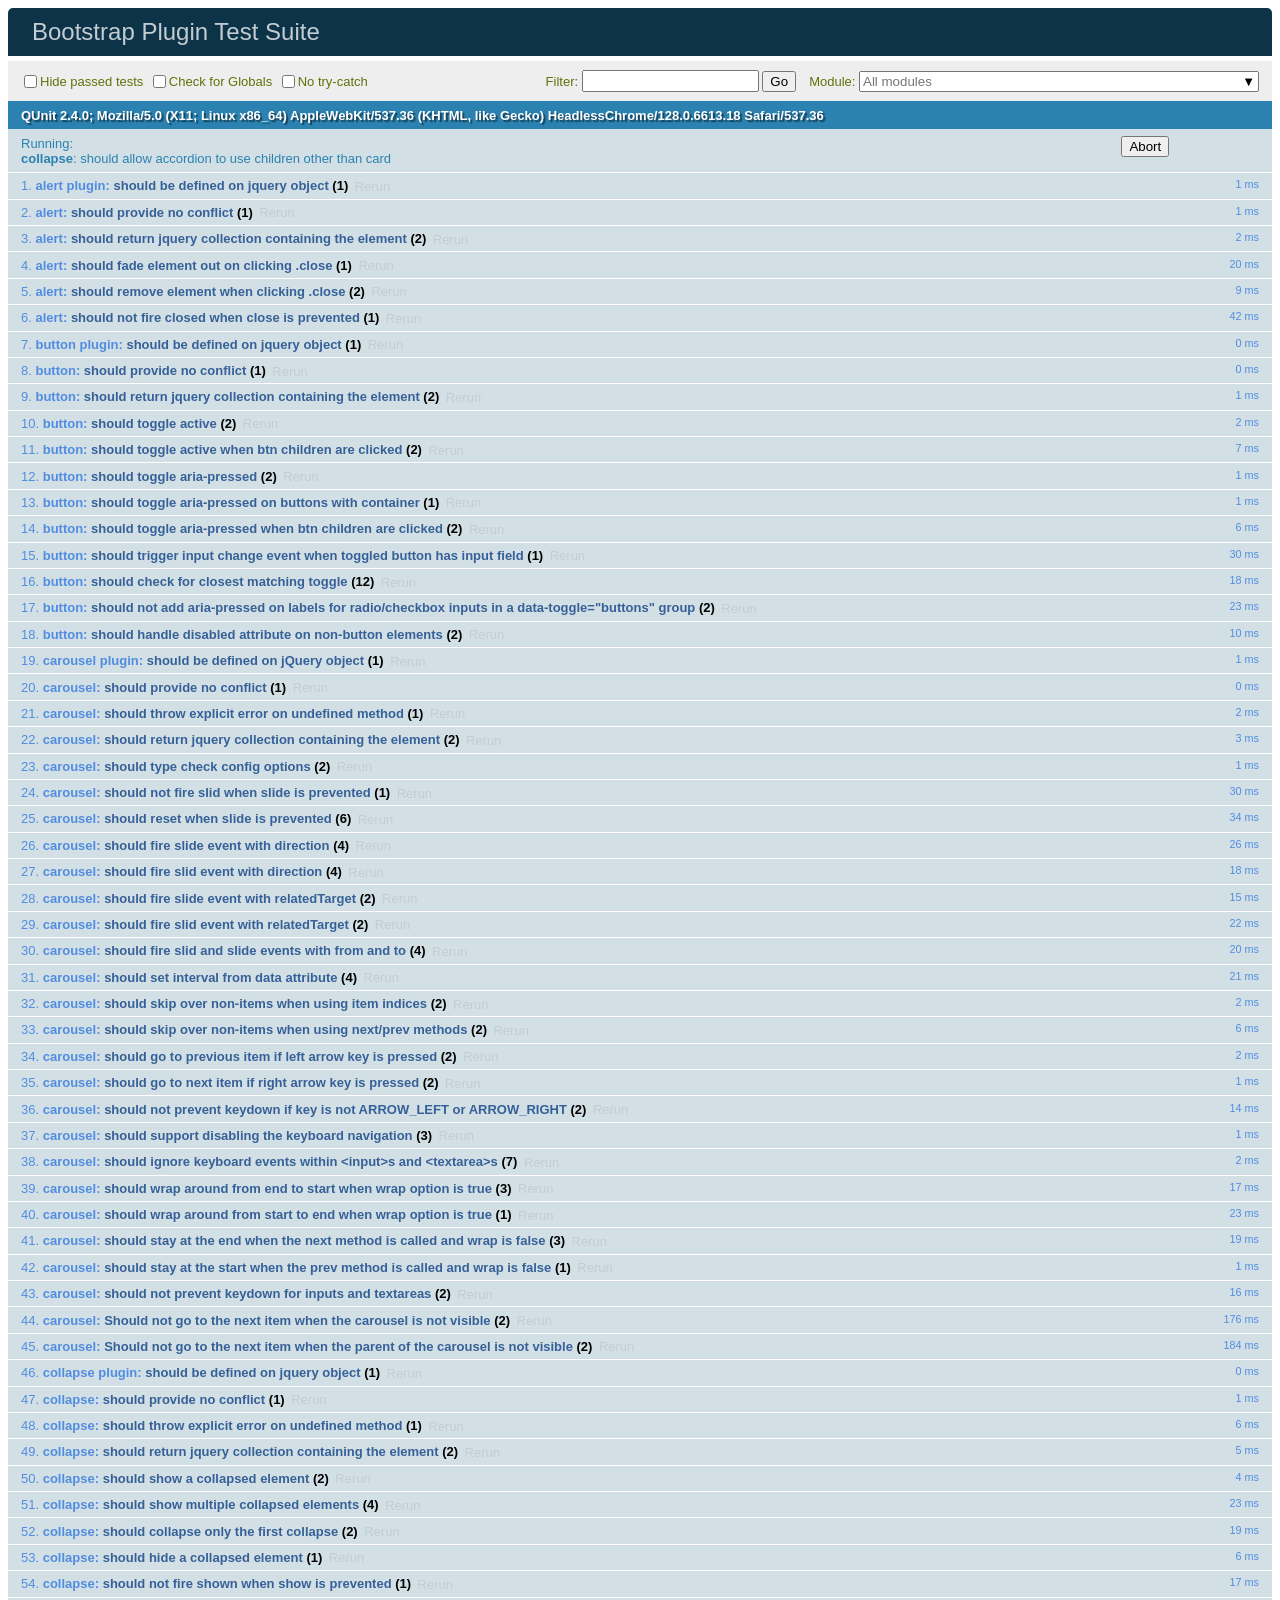
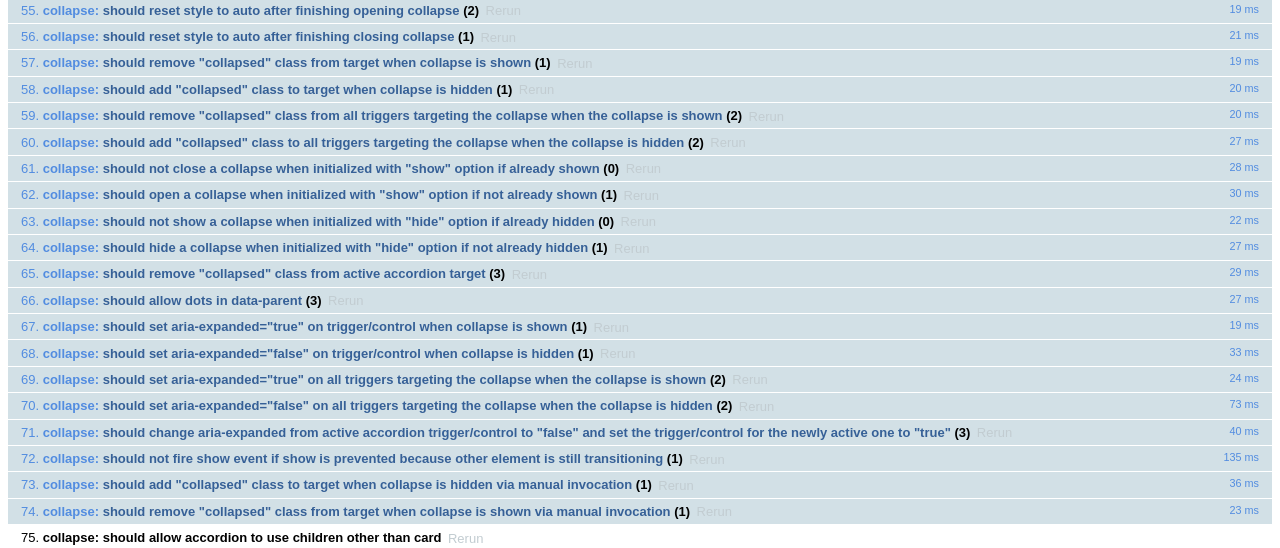
<file: static/assets/bootstrap-4.0.0-beta.2/js/tests/index.html>
<!doctype html>
<html>
  <head>
    <meta charset="utf-8">
    <meta name="viewport" content="width=device-width, initial-scale=1, shrink-to-fit=no">
    <title>Bootstrap Plugin Test Suite</title>

    <!-- jQuery -->
    <script src="../../assets/js/vendor/jquery-slim.min.js"></script>
    <script src="../../assets/js/vendor/popper.min.js"></script>

    <!-- QUnit -->
    <link rel="stylesheet" href="vendor/qunit.css" media="screen">
    <script src="vendor/qunit.js"></script>

    <script>
      // Disable jQuery event aliases to ensure we don't accidentally use any of them
      [
        'blur',
        'focus',
        'focusin',
        'focusout',
        'resize',
        'scroll',
        'click',
        'dblclick',
        'mousedown',
        'mouseup',
        'mousemove',
        'mouseover',
        'mouseout',
        'mouseenter',
        'mouseleave',
        'change',
        'select',
        'submit',
        'keydown',
        'keypress',
        'keyup',
        'contextmenu'
      ].forEach(function(eventAlias) {
        $.fn[eventAlias] = function() {
          throw new Error('Using the ".' + eventAlias + '()" method is not allowed, so that Bootstrap can be compatible with custom jQuery builds which exclude the "event aliases" module that defines said method. See https://github.com/twbs/bootstrap/blob/master/CONTRIBUTING.md#js')
        }
      })

      // Require assert.expect in each test
      QUnit.config.requireExpects = true

      // See https://github.com/axemclion/grunt-saucelabs#test-result-details-with-qunit
      var log = []
      var testName

      QUnit.done(function(testResults) {
        var tests = []
        for (var i = 0; i < log.length; i++) {
          var details = log[i]
          tests.push({
            name: details.name,
            result: details.result,
            expected: details.expected,
            actual: details.actual,
            source: details.source
          })
        }
        testResults.tests = tests

        window.global_test_results = testResults
      })

      QUnit.testStart(function(testDetails) {
        QUnit.log(function(details) {
          if (!details.result) {
            details.name = testDetails.name
            log.push(details)
          }
        })
      })

      // Cleanup
      QUnit.testDone(function () {
        $('#modal-test, .modal-backdrop').remove()
      })

      // Display fixture on-screen on iOS to avoid false positives
      // See https://github.com/twbs/bootstrap/pull/15955
      if (/iPhone|iPad|iPod/.test(navigator.userAgent)) {
        QUnit.begin(function() {
          $('#qunit-fixture').css({ top: 0, left: 0 })
        })

        QUnit.done(function() {
          $('#qunit-fixture').css({ top: '', left: '' })
        })
      }
    </script>

    <!-- Transpiled Plugins -->
    <script src="../dist/util.js"></script>
    <script src="../dist/alert.js"></script>
    <script src="../dist/button.js"></script>
    <script src="../dist/carousel.js"></script>
    <script src="../dist/collapse.js"></script>
    <script src="../dist/dropdown.js"></script>
    <script src="../dist/modal.js"></script>
    <script src="../dist/scrollspy.js"></script>
    <script src="../dist/tab.js"></script>
    <script src="../dist/tooltip.js"></script>
    <script src="../dist/popover.js"></script>

    <!-- Unit Tests -->
    <script src="unit/alert.js"></script>
    <script src="unit/button.js"></script>
    <script src="unit/carousel.js"></script>
    <script src="unit/collapse.js"></script>
    <script src="unit/dropdown.js"></script>
    <script src="unit/modal.js"></script>
    <script src="unit/scrollspy.js"></script>
    <script src="unit/tab.js"></script>
    <script src="unit/tooltip.js"></script>
    <script src="unit/popover.js"></script>
  </head>
  <body>
    <div id="qunit-container">
      <div id="qunit"></div>
      <div id="qunit-fixture"></div>
    </div>
  </body>
</html>
</file>
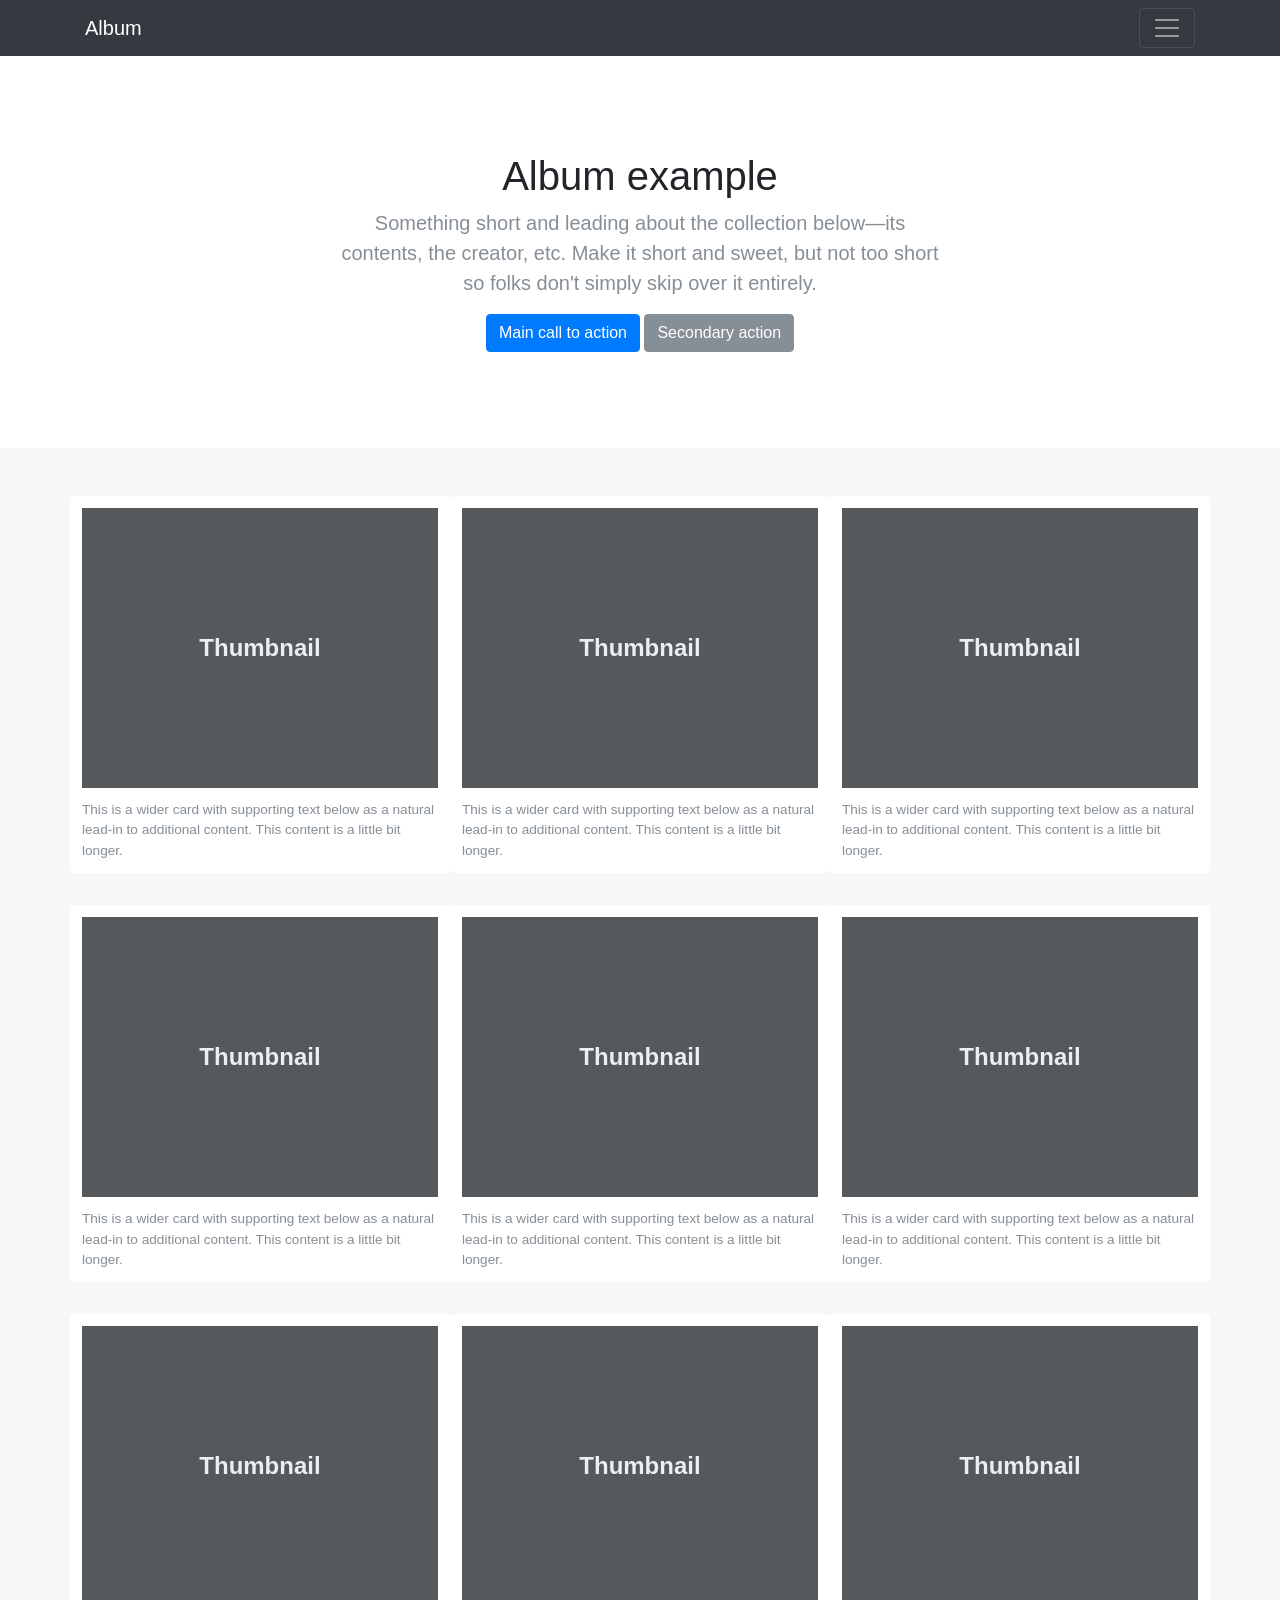
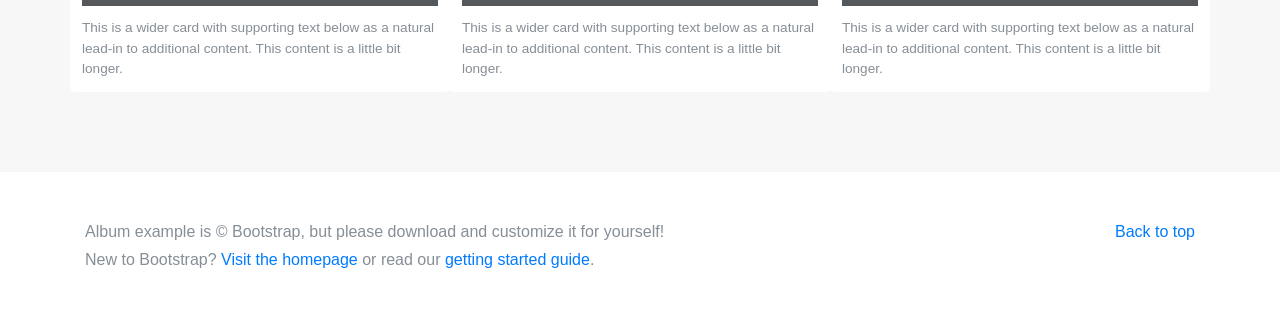
<file: static/assets/bootstrap-4.0.0-beta.2/docs/4.0/examples/album/index.html>
<!doctype html>
<html lang="en">
  <head>
    <meta charset="utf-8">
    <meta name="viewport" content="width=device-width, initial-scale=1, shrink-to-fit=no">
    <meta name="description" content="">
    <meta name="author" content="">
    <link rel="icon" href="../../../../favicon.ico">

    <title>Album example for Bootstrap</title>

    <!-- Bootstrap core CSS -->
    <link href="../../../../dist/css/bootstrap.min.css" rel="stylesheet">

    <!-- Custom styles for this template -->
    <link href="album.css" rel="stylesheet">
  </head>

  <body>

    <header>
      <div class="collapse bg-dark" id="navbarHeader">
        <div class="container">
          <div class="row">
            <div class="col-sm-8 py-4">
              <h4 class="text-white">About</h4>
              <p class="text-muted">Add some information about the album below, the author, or any other background context. Make it a few sentences long so folks can pick up some informative tidbits. Then, link them off to some social networking sites or contact information.</p>
            </div>
            <div class="col-sm-4 py-4">
              <h4 class="text-white">Contact</h4>
              <ul class="list-unstyled">
                <li><a href="#" class="text-white">Follow on Twitter</a></li>
                <li><a href="#" class="text-white">Like on Facebook</a></li>
                <li><a href="#" class="text-white">Email me</a></li>
              </ul>
            </div>
          </div>
        </div>
      </div>
      <div class="navbar navbar-dark bg-dark">
        <div class="container d-flex justify-content-between">
          <a href="#" class="navbar-brand">Album</a>
          <button class="navbar-toggler" type="button" data-toggle="collapse" data-target="#navbarHeader" aria-controls="navbarHeader" aria-expanded="false" aria-label="Toggle navigation">
            <span class="navbar-toggler-icon"></span>
          </button>
        </div>
      </div>
    </header>

    <main role="main">

      <section class="jumbotron text-center">
        <div class="container">
          <h1 class="jumbotron-heading">Album example</h1>
          <p class="lead text-muted">Something short and leading about the collection below—its contents, the creator, etc. Make it short and sweet, but not too short so folks don't simply skip over it entirely.</p>
          <p>
            <a href="#" class="btn btn-primary">Main call to action</a>
            <a href="#" class="btn btn-secondary">Secondary action</a>
          </p>
        </div>
      </section>

      <div class="album text-muted">
        <div class="container">

          <div class="row">
            <div class="card">
              <img data-src="holder.js/100px280?theme=thumb" alt="Card image cap">
              <p class="card-text">This is a wider card with supporting text below as a natural lead-in to additional content. This content is a little bit longer.</p>
            </div>
            <div class="card">
              <img data-src="holder.js/100px280?theme=thumb" alt="Card image cap">
              <p class="card-text">This is a wider card with supporting text below as a natural lead-in to additional content. This content is a little bit longer.</p>
            </div>
            <div class="card">
              <img data-src="holder.js/100px280?theme=thumb" alt="Card image cap">
              <p class="card-text">This is a wider card with supporting text below as a natural lead-in to additional content. This content is a little bit longer.</p>
            </div>

            <div class="card">
              <img data-src="holder.js/100px280?theme=thumb" alt="Card image cap">
              <p class="card-text">This is a wider card with supporting text below as a natural lead-in to additional content. This content is a little bit longer.</p>
            </div>
            <div class="card">
              <img data-src="holder.js/100px280?theme=thumb" alt="Card image cap">
              <p class="card-text">This is a wider card with supporting text below as a natural lead-in to additional content. This content is a little bit longer.</p>
            </div>
            <div class="card">
              <img data-src="holder.js/100px280?theme=thumb" alt="Card image cap">
              <p class="card-text">This is a wider card with supporting text below as a natural lead-in to additional content. This content is a little bit longer.</p>
            </div>

            <div class="card">
              <img data-src="holder.js/100px280?theme=thumb" alt="Card image cap">
              <p class="card-text">This is a wider card with supporting text below as a natural lead-in to additional content. This content is a little bit longer.</p>
            </div>
            <div class="card">
              <img data-src="holder.js/100px280?theme=thumb" alt="Card image cap">
              <p class="card-text">This is a wider card with supporting text below as a natural lead-in to additional content. This content is a little bit longer.</p>
            </div>
            <div class="card">
              <img data-src="holder.js/100px280?theme=thumb" alt="Card image cap">
              <p class="card-text">This is a wider card with supporting text below as a natural lead-in to additional content. This content is a little bit longer.</p>
            </div>
          </div>

        </div>
      </div>

    </main>

    <footer class="text-muted">
      <div class="container">
        <p class="float-right">
          <a href="#">Back to top</a>
        </p>
        <p>Album example is &copy; Bootstrap, but please download and customize it for yourself!</p>
        <p>New to Bootstrap? <a href="../../">Visit the homepage</a> or read our <a href="../../getting-started/">getting started guide</a>.</p>
      </div>
    </footer>

    <!-- Bootstrap core JavaScript
    ================================================== -->
    <!-- Placed at the end of the document so the pages load faster -->
    <script src="https://code.jquery.com/jquery-3.2.1.slim.min.js" integrity="sha384-KJ3o2DKtIkvYIK3UENzmM7KCkRr/rE9/Qpg6aAZGJwFDMVNA/GpGFF93hXpG5KkN" crossorigin="anonymous"></script>
    <script>window.jQuery || document.write('<script src="../../../../assets/js/vendor/jquery.min.js"><\/script>')</script>
    <script src="../../../../assets/js/vendor/popper.min.js"></script>
    <script src="../../../../dist/js/bootstrap.min.js"></script>
    <script src="../../../../assets/js/vendor/holder.min.js"></script>
    <script>
      Holder.addTheme('thumb', {
        bg: '#55595c',
        fg: '#eceeef',
        text: 'Thumbnail'
      });
    </script>
  </body>
</html>
</file>
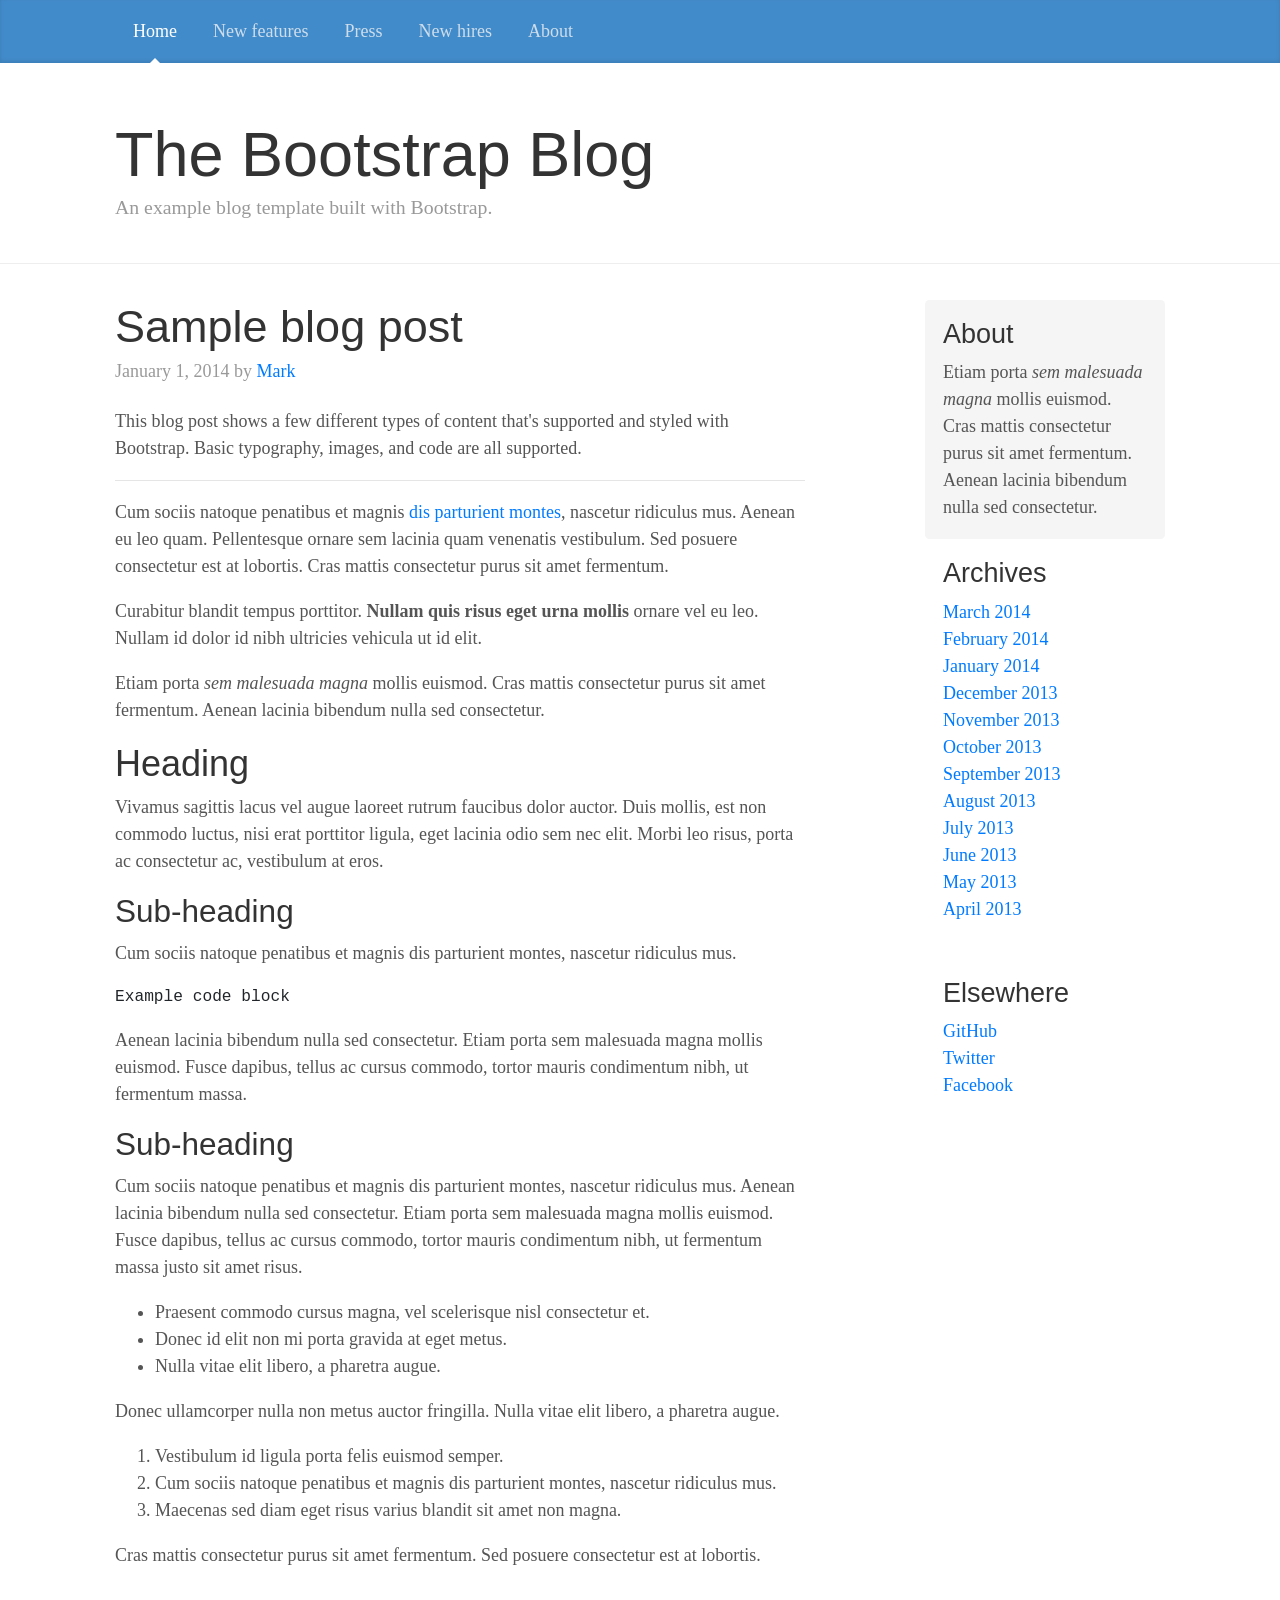
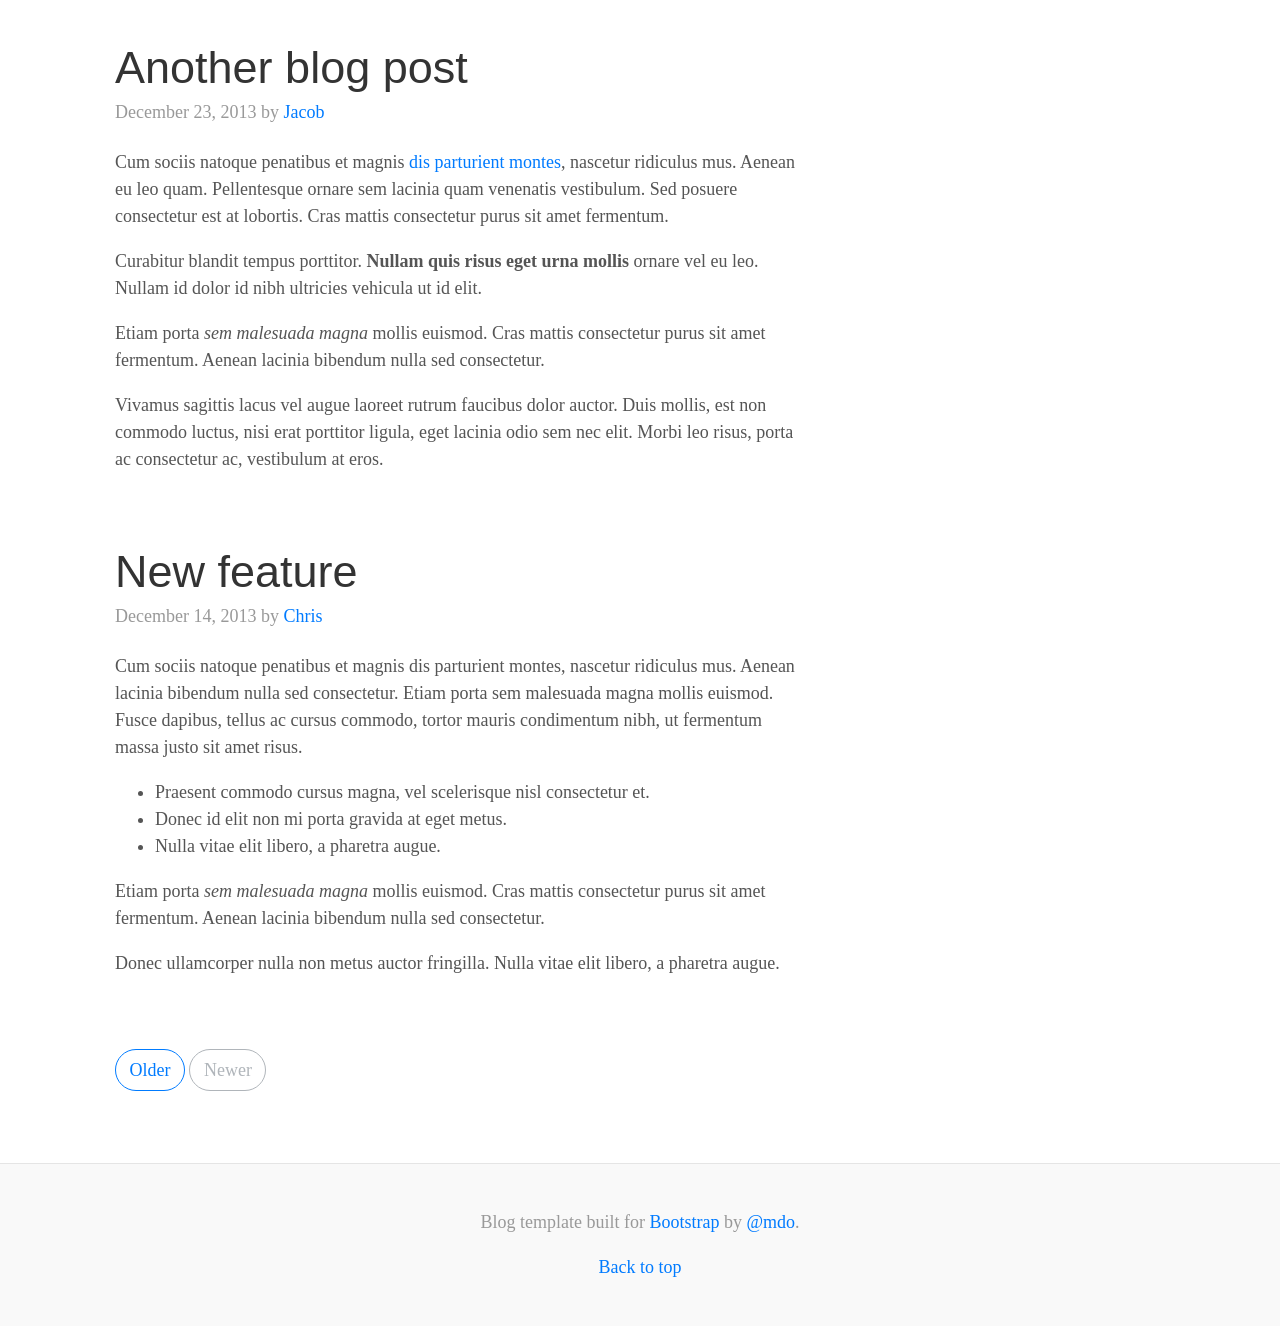
<file: static/assets/bootstrap-4.0.0-beta.2/docs/4.0/examples/blog/index.html>
<!doctype html>
<html lang="en">
  <head>
    <meta charset="utf-8">
    <meta name="viewport" content="width=device-width, initial-scale=1, shrink-to-fit=no">
    <meta name="description" content="">
    <meta name="author" content="">
    <link rel="icon" href="../../../../favicon.ico">

    <title>Blog Template for Bootstrap</title>

    <!-- Bootstrap core CSS -->
    <link href="../../../../dist/css/bootstrap.min.css" rel="stylesheet">

    <!-- Custom styles for this template -->
    <link href="blog.css" rel="stylesheet">
  </head>

  <body>

    <header>
      <div class="blog-masthead">
        <div class="container">
          <nav class="nav">
            <a class="nav-link active" href="#">Home</a>
            <a class="nav-link" href="#">New features</a>
            <a class="nav-link" href="#">Press</a>
            <a class="nav-link" href="#">New hires</a>
            <a class="nav-link" href="#">About</a>
          </nav>
        </div>
      </div>

      <div class="blog-header">
        <div class="container">
          <h1 class="blog-title">The Bootstrap Blog</h1>
          <p class="lead blog-description">An example blog template built with Bootstrap.</p>
        </div>
      </div>
    </header>

    <main role="main" class="container">

      <div class="row">

        <div class="col-sm-8 blog-main">

          <div class="blog-post">
            <h2 class="blog-post-title">Sample blog post</h2>
            <p class="blog-post-meta">January 1, 2014 by <a href="#">Mark</a></p>

            <p>This blog post shows a few different types of content that's supported and styled with Bootstrap. Basic typography, images, and code are all supported.</p>
            <hr>
            <p>Cum sociis natoque penatibus et magnis <a href="#">dis parturient montes</a>, nascetur ridiculus mus. Aenean eu leo quam. Pellentesque ornare sem lacinia quam venenatis vestibulum. Sed posuere consectetur est at lobortis. Cras mattis consectetur purus sit amet fermentum.</p>
            <blockquote>
              <p>Curabitur blandit tempus porttitor. <strong>Nullam quis risus eget urna mollis</strong> ornare vel eu leo. Nullam id dolor id nibh ultricies vehicula ut id elit.</p>
            </blockquote>
            <p>Etiam porta <em>sem malesuada magna</em> mollis euismod. Cras mattis consectetur purus sit amet fermentum. Aenean lacinia bibendum nulla sed consectetur.</p>
            <h2>Heading</h2>
            <p>Vivamus sagittis lacus vel augue laoreet rutrum faucibus dolor auctor. Duis mollis, est non commodo luctus, nisi erat porttitor ligula, eget lacinia odio sem nec elit. Morbi leo risus, porta ac consectetur ac, vestibulum at eros.</p>
            <h3>Sub-heading</h3>
            <p>Cum sociis natoque penatibus et magnis dis parturient montes, nascetur ridiculus mus.</p>
            <pre><code>Example code block</code></pre>
            <p>Aenean lacinia bibendum nulla sed consectetur. Etiam porta sem malesuada magna mollis euismod. Fusce dapibus, tellus ac cursus commodo, tortor mauris condimentum nibh, ut fermentum massa.</p>
            <h3>Sub-heading</h3>
            <p>Cum sociis natoque penatibus et magnis dis parturient montes, nascetur ridiculus mus. Aenean lacinia bibendum nulla sed consectetur. Etiam porta sem malesuada magna mollis euismod. Fusce dapibus, tellus ac cursus commodo, tortor mauris condimentum nibh, ut fermentum massa justo sit amet risus.</p>
            <ul>
              <li>Praesent commodo cursus magna, vel scelerisque nisl consectetur et.</li>
              <li>Donec id elit non mi porta gravida at eget metus.</li>
              <li>Nulla vitae elit libero, a pharetra augue.</li>
            </ul>
            <p>Donec ullamcorper nulla non metus auctor fringilla. Nulla vitae elit libero, a pharetra augue.</p>
            <ol>
              <li>Vestibulum id ligula porta felis euismod semper.</li>
              <li>Cum sociis natoque penatibus et magnis dis parturient montes, nascetur ridiculus mus.</li>
              <li>Maecenas sed diam eget risus varius blandit sit amet non magna.</li>
            </ol>
            <p>Cras mattis consectetur purus sit amet fermentum. Sed posuere consectetur est at lobortis.</p>
          </div><!-- /.blog-post -->

          <div class="blog-post">
            <h2 class="blog-post-title">Another blog post</h2>
            <p class="blog-post-meta">December 23, 2013 by <a href="#">Jacob</a></p>

            <p>Cum sociis natoque penatibus et magnis <a href="#">dis parturient montes</a>, nascetur ridiculus mus. Aenean eu leo quam. Pellentesque ornare sem lacinia quam venenatis vestibulum. Sed posuere consectetur est at lobortis. Cras mattis consectetur purus sit amet fermentum.</p>
            <blockquote>
              <p>Curabitur blandit tempus porttitor. <strong>Nullam quis risus eget urna mollis</strong> ornare vel eu leo. Nullam id dolor id nibh ultricies vehicula ut id elit.</p>
            </blockquote>
            <p>Etiam porta <em>sem malesuada magna</em> mollis euismod. Cras mattis consectetur purus sit amet fermentum. Aenean lacinia bibendum nulla sed consectetur.</p>
            <p>Vivamus sagittis lacus vel augue laoreet rutrum faucibus dolor auctor. Duis mollis, est non commodo luctus, nisi erat porttitor ligula, eget lacinia odio sem nec elit. Morbi leo risus, porta ac consectetur ac, vestibulum at eros.</p>
          </div><!-- /.blog-post -->

          <div class="blog-post">
            <h2 class="blog-post-title">New feature</h2>
            <p class="blog-post-meta">December 14, 2013 by <a href="#">Chris</a></p>

            <p>Cum sociis natoque penatibus et magnis dis parturient montes, nascetur ridiculus mus. Aenean lacinia bibendum nulla sed consectetur. Etiam porta sem malesuada magna mollis euismod. Fusce dapibus, tellus ac cursus commodo, tortor mauris condimentum nibh, ut fermentum massa justo sit amet risus.</p>
            <ul>
              <li>Praesent commodo cursus magna, vel scelerisque nisl consectetur et.</li>
              <li>Donec id elit non mi porta gravida at eget metus.</li>
              <li>Nulla vitae elit libero, a pharetra augue.</li>
            </ul>
            <p>Etiam porta <em>sem malesuada magna</em> mollis euismod. Cras mattis consectetur purus sit amet fermentum. Aenean lacinia bibendum nulla sed consectetur.</p>
            <p>Donec ullamcorper nulla non metus auctor fringilla. Nulla vitae elit libero, a pharetra augue.</p>
          </div><!-- /.blog-post -->

          <nav class="blog-pagination">
            <a class="btn btn-outline-primary" href="#">Older</a>
            <a class="btn btn-outline-secondary disabled" href="#">Newer</a>
          </nav>

        </div><!-- /.blog-main -->

        <aside class="col-sm-3 ml-sm-auto blog-sidebar">
          <div class="sidebar-module sidebar-module-inset">
            <h4>About</h4>
            <p>Etiam porta <em>sem malesuada magna</em> mollis euismod. Cras mattis consectetur purus sit amet fermentum. Aenean lacinia bibendum nulla sed consectetur.</p>
          </div>
          <div class="sidebar-module">
            <h4>Archives</h4>
            <ol class="list-unstyled">
              <li><a href="#">March 2014</a></li>
              <li><a href="#">February 2014</a></li>
              <li><a href="#">January 2014</a></li>
              <li><a href="#">December 2013</a></li>
              <li><a href="#">November 2013</a></li>
              <li><a href="#">October 2013</a></li>
              <li><a href="#">September 2013</a></li>
              <li><a href="#">August 2013</a></li>
              <li><a href="#">July 2013</a></li>
              <li><a href="#">June 2013</a></li>
              <li><a href="#">May 2013</a></li>
              <li><a href="#">April 2013</a></li>
            </ol>
          </div>
          <div class="sidebar-module">
            <h4>Elsewhere</h4>
            <ol class="list-unstyled">
              <li><a href="#">GitHub</a></li>
              <li><a href="#">Twitter</a></li>
              <li><a href="#">Facebook</a></li>
            </ol>
          </div>
        </aside><!-- /.blog-sidebar -->

      </div><!-- /.row -->

    </main><!-- /.container -->

    <footer class="blog-footer">
      <p>Blog template built for <a href="https://getbootstrap.com/">Bootstrap</a> by <a href="https://twitter.com/mdo">@mdo</a>.</p>
      <p>
        <a href="#">Back to top</a>
      </p>
    </footer>


    <!-- Bootstrap core JavaScript
    ================================================== -->
    <!-- Placed at the end of the document so the pages load faster -->
    <script src="https://code.jquery.com/jquery-3.2.1.slim.min.js" integrity="sha384-KJ3o2DKtIkvYIK3UENzmM7KCkRr/rE9/Qpg6aAZGJwFDMVNA/GpGFF93hXpG5KkN" crossorigin="anonymous"></script>
    <script>window.jQuery || document.write('<script src="../../../../assets/js/vendor/jquery.min.js"><\/script>')</script>
    <script src="../../../../assets/js/vendor/popper.min.js"></script>
    <script src="../../../../dist/js/bootstrap.min.js"></script>
  </body>
</html>
</file>
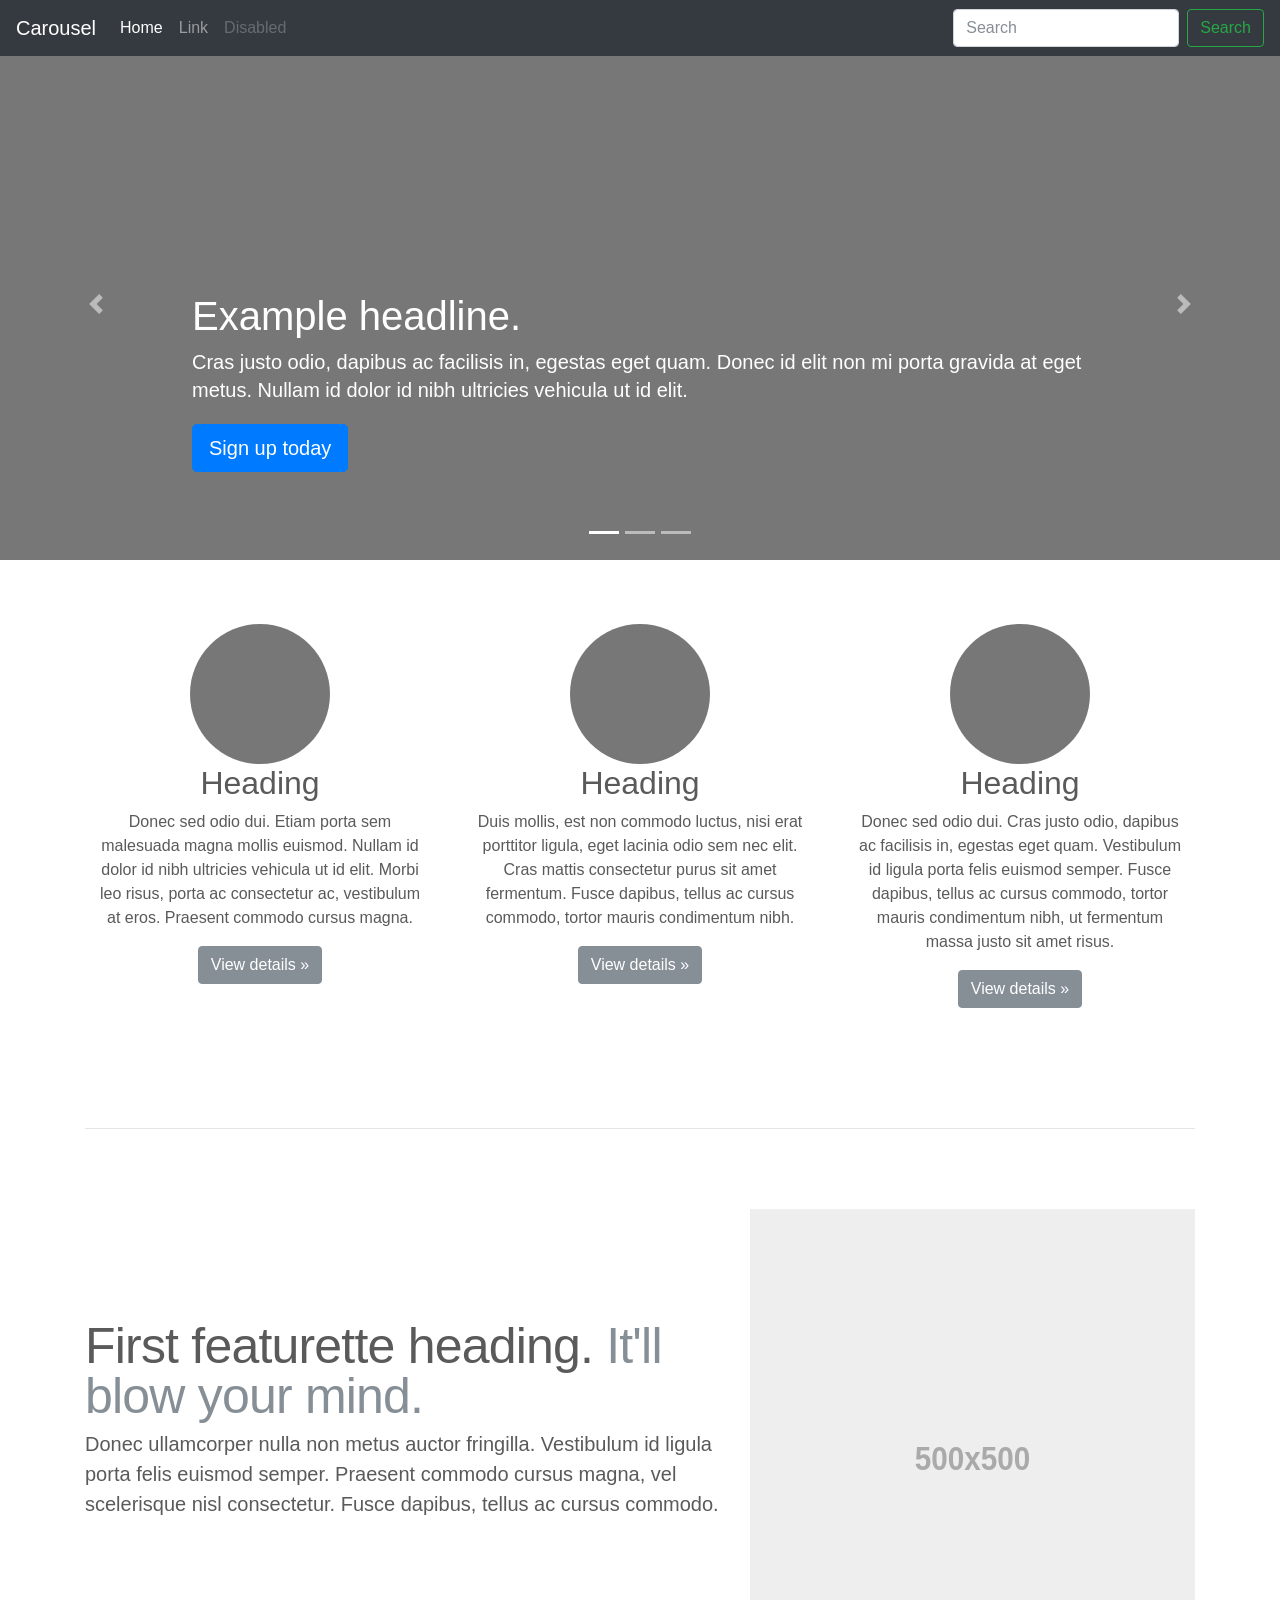
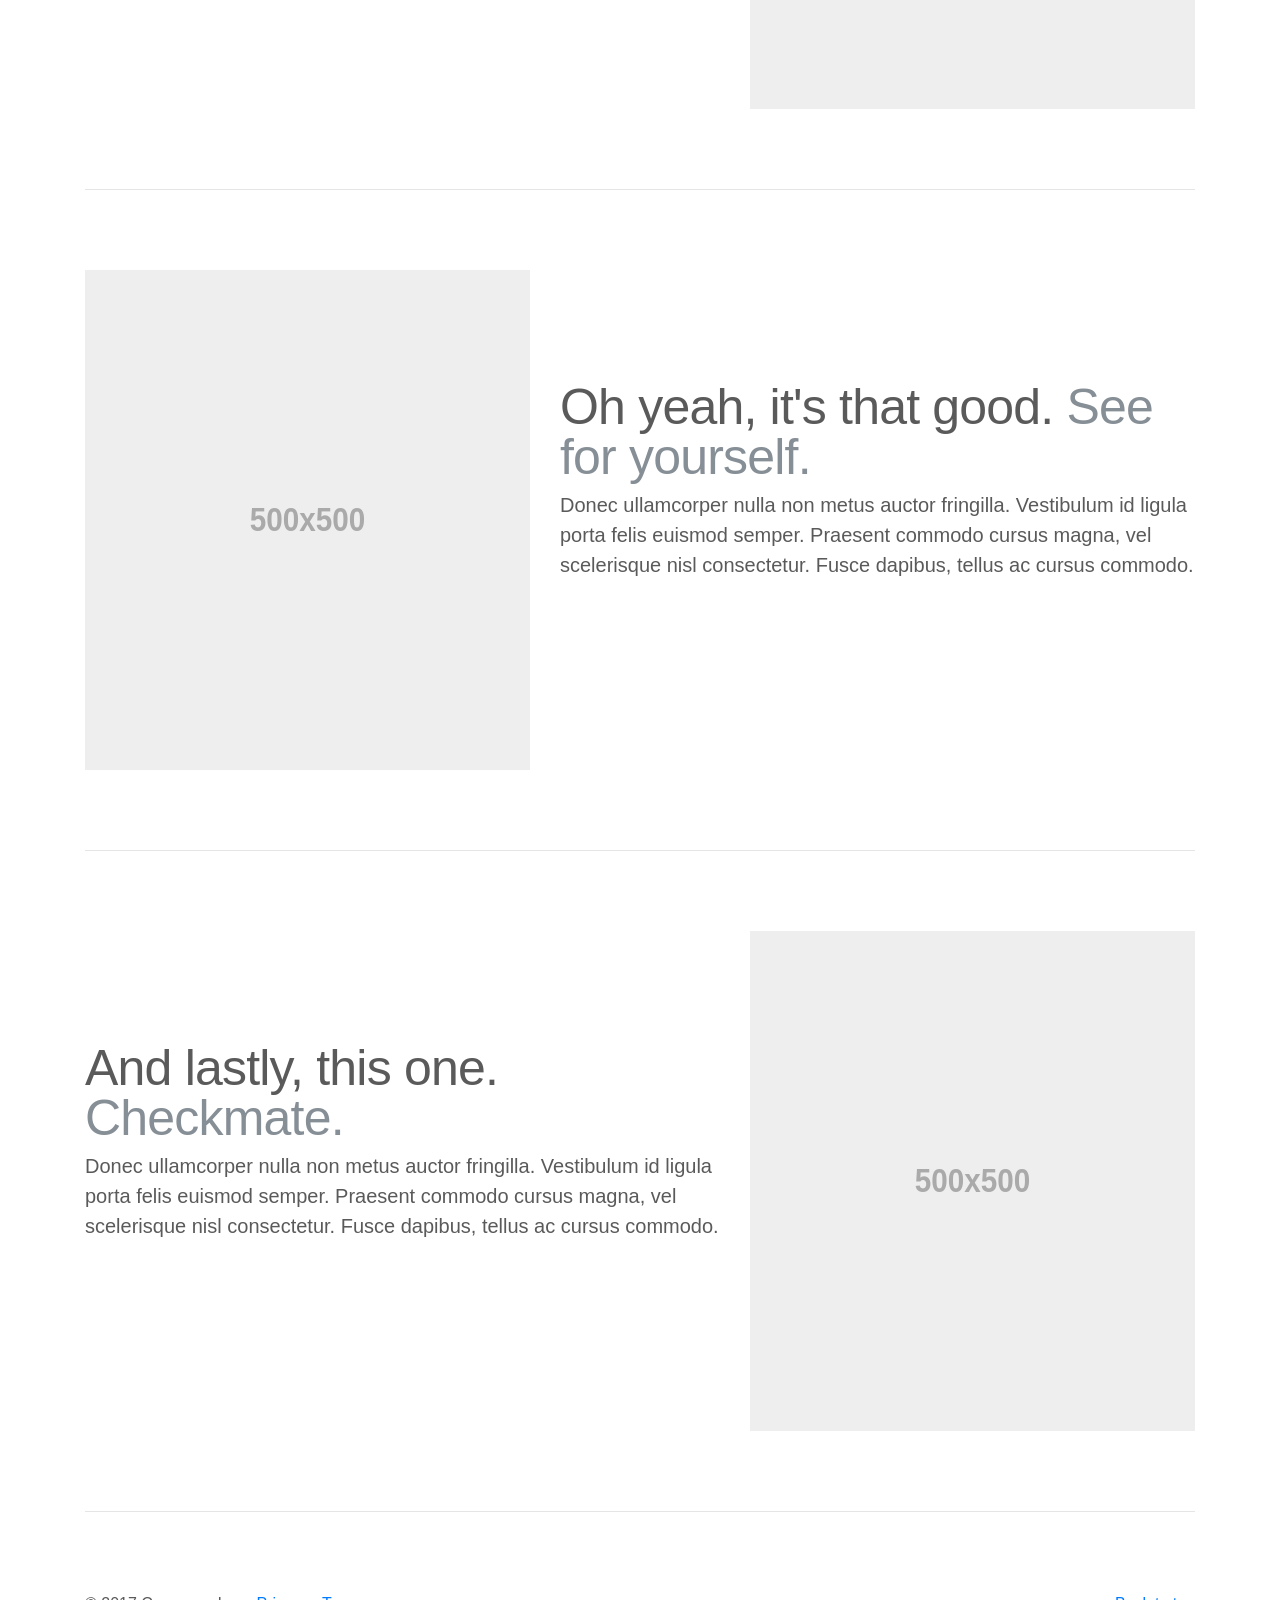
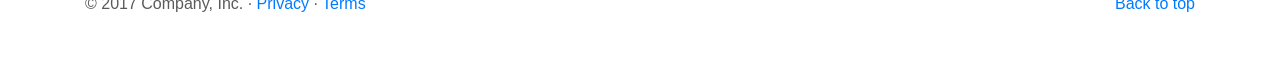
<file: static/assets/bootstrap-4.0.0-beta.2/docs/4.0/examples/carousel/index.html>
<!doctype html>
<html lang="en">
  <head>
    <meta charset="utf-8">
    <meta name="viewport" content="width=device-width, initial-scale=1, shrink-to-fit=no">
    <meta name="description" content="">
    <meta name="author" content="">
    <link rel="icon" href="../../../../favicon.ico">

    <title>Carousel Template for Bootstrap</title>

    <!-- Bootstrap core CSS -->
    <link href="../../../../dist/css/bootstrap.min.css" rel="stylesheet">

    <!-- Custom styles for this template -->
    <link href="carousel.css" rel="stylesheet">
  </head>
  <body>

    <header>
      <nav class="navbar navbar-expand-md navbar-dark fixed-top bg-dark">
        <a class="navbar-brand" href="#">Carousel</a>
        <button class="navbar-toggler" type="button" data-toggle="collapse" data-target="#navbarCollapse" aria-controls="navbarCollapse" aria-expanded="false" aria-label="Toggle navigation">
          <span class="navbar-toggler-icon"></span>
        </button>
        <div class="collapse navbar-collapse" id="navbarCollapse">
          <ul class="navbar-nav mr-auto">
            <li class="nav-item active">
              <a class="nav-link" href="#">Home <span class="sr-only">(current)</span></a>
            </li>
            <li class="nav-item">
              <a class="nav-link" href="#">Link</a>
            </li>
            <li class="nav-item">
              <a class="nav-link disabled" href="#">Disabled</a>
            </li>
          </ul>
          <form class="form-inline mt-2 mt-md-0">
            <input class="form-control mr-sm-2" type="text" placeholder="Search" aria-label="Search">
            <button class="btn btn-outline-success my-2 my-sm-0" type="submit">Search</button>
          </form>
        </div>
      </nav>
    </header>

    <main role="main">

      <div id="myCarousel" class="carousel slide" data-ride="carousel">
        <ol class="carousel-indicators">
          <li data-target="#myCarousel" data-slide-to="0" class="active"></li>
          <li data-target="#myCarousel" data-slide-to="1"></li>
          <li data-target="#myCarousel" data-slide-to="2"></li>
        </ol>
        <div class="carousel-inner">
          <div class="carousel-item active">
            <img class="first-slide" src="[data-uri]" alt="First slide">
            <div class="container">
              <div class="carousel-caption text-left">
                <h1>Example headline.</h1>
                <p>Cras justo odio, dapibus ac facilisis in, egestas eget quam. Donec id elit non mi porta gravida at eget metus. Nullam id dolor id nibh ultricies vehicula ut id elit.</p>
                <p><a class="btn btn-lg btn-primary" href="#" role="button">Sign up today</a></p>
              </div>
            </div>
          </div>
          <div class="carousel-item">
            <img class="second-slide" src="[data-uri]" alt="Second slide">
            <div class="container">
              <div class="carousel-caption">
                <h1>Another example headline.</h1>
                <p>Cras justo odio, dapibus ac facilisis in, egestas eget quam. Donec id elit non mi porta gravida at eget metus. Nullam id dolor id nibh ultricies vehicula ut id elit.</p>
                <p><a class="btn btn-lg btn-primary" href="#" role="button">Learn more</a></p>
              </div>
            </div>
          </div>
          <div class="carousel-item">
            <img class="third-slide" src="[data-uri]" alt="Third slide">
            <div class="container">
              <div class="carousel-caption text-right">
                <h1>One more for good measure.</h1>
                <p>Cras justo odio, dapibus ac facilisis in, egestas eget quam. Donec id elit non mi porta gravida at eget metus. Nullam id dolor id nibh ultricies vehicula ut id elit.</p>
                <p><a class="btn btn-lg btn-primary" href="#" role="button">Browse gallery</a></p>
              </div>
            </div>
          </div>
        </div>
        <a class="carousel-control-prev" href="#myCarousel" role="button" data-slide="prev">
          <span class="carousel-control-prev-icon" aria-hidden="true"></span>
          <span class="sr-only">Previous</span>
        </a>
        <a class="carousel-control-next" href="#myCarousel" role="button" data-slide="next">
          <span class="carousel-control-next-icon" aria-hidden="true"></span>
          <span class="sr-only">Next</span>
        </a>
      </div>


      <!-- Marketing messaging and featurettes
      ================================================== -->
      <!-- Wrap the rest of the page in another container to center all the content. -->

      <div class="container marketing">

        <!-- Three columns of text below the carousel -->
        <div class="row">
          <div class="col-lg-4">
            <img class="rounded-circle" src="[data-uri]" alt="Generic placeholder image" width="140" height="140">
            <h2>Heading</h2>
            <p>Donec sed odio dui. Etiam porta sem malesuada magna mollis euismod. Nullam id dolor id nibh ultricies vehicula ut id elit. Morbi leo risus, porta ac consectetur ac, vestibulum at eros. Praesent commodo cursus magna.</p>
            <p><a class="btn btn-secondary" href="#" role="button">View details &raquo;</a></p>
          </div><!-- /.col-lg-4 -->
          <div class="col-lg-4">
            <img class="rounded-circle" src="[data-uri]" alt="Generic placeholder image" width="140" height="140">
            <h2>Heading</h2>
            <p>Duis mollis, est non commodo luctus, nisi erat porttitor ligula, eget lacinia odio sem nec elit. Cras mattis consectetur purus sit amet fermentum. Fusce dapibus, tellus ac cursus commodo, tortor mauris condimentum nibh.</p>
            <p><a class="btn btn-secondary" href="#" role="button">View details &raquo;</a></p>
          </div><!-- /.col-lg-4 -->
          <div class="col-lg-4">
            <img class="rounded-circle" src="[data-uri]" alt="Generic placeholder image" width="140" height="140">
            <h2>Heading</h2>
            <p>Donec sed odio dui. Cras justo odio, dapibus ac facilisis in, egestas eget quam. Vestibulum id ligula porta felis euismod semper. Fusce dapibus, tellus ac cursus commodo, tortor mauris condimentum nibh, ut fermentum massa justo sit amet risus.</p>
            <p><a class="btn btn-secondary" href="#" role="button">View details &raquo;</a></p>
          </div><!-- /.col-lg-4 -->
        </div><!-- /.row -->


        <!-- START THE FEATURETTES -->

        <hr class="featurette-divider">

        <div class="row featurette">
          <div class="col-md-7">
            <h2 class="featurette-heading">First featurette heading. <span class="text-muted">It'll blow your mind.</span></h2>
            <p class="lead">Donec ullamcorper nulla non metus auctor fringilla. Vestibulum id ligula porta felis euismod semper. Praesent commodo cursus magna, vel scelerisque nisl consectetur. Fusce dapibus, tellus ac cursus commodo.</p>
          </div>
          <div class="col-md-5">
            <img class="featurette-image img-fluid mx-auto" data-src="holder.js/500x500/auto" alt="Generic placeholder image">
          </div>
        </div>

        <hr class="featurette-divider">

        <div class="row featurette">
          <div class="col-md-7 order-md-2">
            <h2 class="featurette-heading">Oh yeah, it's that good. <span class="text-muted">See for yourself.</span></h2>
            <p class="lead">Donec ullamcorper nulla non metus auctor fringilla. Vestibulum id ligula porta felis euismod semper. Praesent commodo cursus magna, vel scelerisque nisl consectetur. Fusce dapibus, tellus ac cursus commodo.</p>
          </div>
          <div class="col-md-5 order-md-1">
            <img class="featurette-image img-fluid mx-auto" data-src="holder.js/500x500/auto" alt="Generic placeholder image">
          </div>
        </div>

        <hr class="featurette-divider">

        <div class="row featurette">
          <div class="col-md-7">
            <h2 class="featurette-heading">And lastly, this one. <span class="text-muted">Checkmate.</span></h2>
            <p class="lead">Donec ullamcorper nulla non metus auctor fringilla. Vestibulum id ligula porta felis euismod semper. Praesent commodo cursus magna, vel scelerisque nisl consectetur. Fusce dapibus, tellus ac cursus commodo.</p>
          </div>
          <div class="col-md-5">
            <img class="featurette-image img-fluid mx-auto" data-src="holder.js/500x500/auto" alt="Generic placeholder image">
          </div>
        </div>

        <hr class="featurette-divider">

        <!-- /END THE FEATURETTES -->

      </div><!-- /.container -->


      <!-- FOOTER -->
      <footer class="container">
        <p class="float-right"><a href="#">Back to top</a></p>
        <p>&copy; 2017 Company, Inc. &middot; <a href="#">Privacy</a> &middot; <a href="#">Terms</a></p>
      </footer>

    </main>


    <!-- Bootstrap core JavaScript
    ================================================== -->
    <!-- Placed at the end of the document so the pages load faster -->
    <script src="https://code.jquery.com/jquery-3.2.1.slim.min.js" integrity="sha384-KJ3o2DKtIkvYIK3UENzmM7KCkRr/rE9/Qpg6aAZGJwFDMVNA/GpGFF93hXpG5KkN" crossorigin="anonymous"></script>
    <script>window.jQuery || document.write('<script src="../../../../assets/js/vendor/jquery.min.js"><\/script>')</script>
    <script src="../../../../assets/js/vendor/popper.min.js"></script>
    <script src="../../../../dist/js/bootstrap.min.js"></script>
    <!-- Just to make our placeholder images work. Don't actually copy the next line! -->
    <script src="../../../../assets/js/vendor/holder.min.js"></script>
  </body>
</html>
</file>
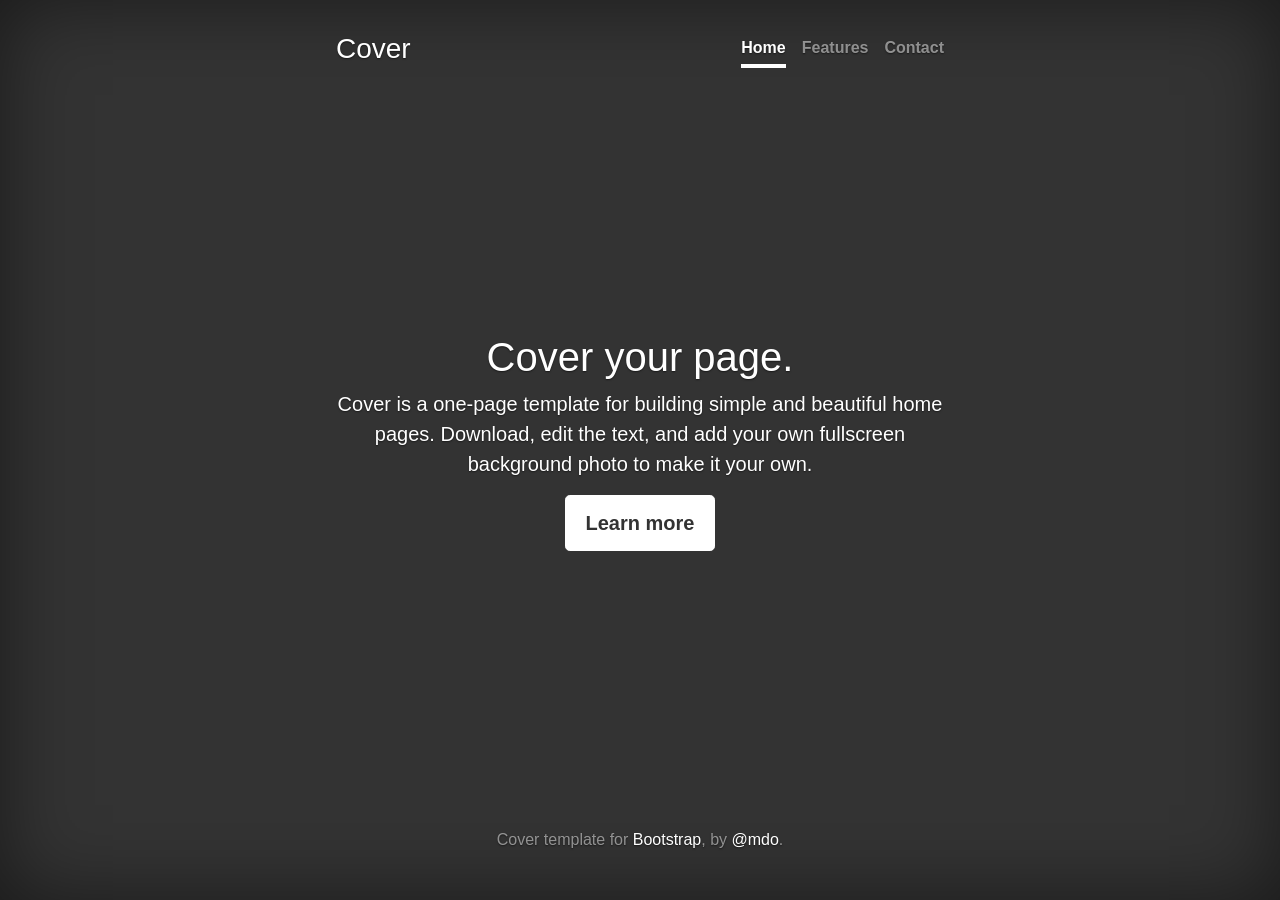
<file: static/assets/bootstrap-4.0.0-beta.2/docs/4.0/examples/cover/index.html>
<!doctype html>
<html lang="en">
  <head>
    <meta charset="utf-8">
    <meta name="viewport" content="width=device-width, initial-scale=1, shrink-to-fit=no">
    <meta name="description" content="">
    <meta name="author" content="">
    <link rel="icon" href="../../../../favicon.ico">

    <title>Cover Template for Bootstrap</title>

    <!-- Bootstrap core CSS -->
    <link href="../../../../dist/css/bootstrap.min.css" rel="stylesheet">

    <!-- Custom styles for this template -->
    <link href="cover.css" rel="stylesheet">
  </head>

  <body>

    <div class="site-wrapper">

      <div class="site-wrapper-inner">

        <div class="cover-container">

          <header class="masthead clearfix">
            <div class="inner">
              <h3 class="masthead-brand">Cover</h3>
              <nav class="nav nav-masthead">
                <a class="nav-link active" href="#">Home</a>
                <a class="nav-link" href="#">Features</a>
                <a class="nav-link" href="#">Contact</a>
              </nav>
            </div>
          </header>

          <main role="main" class="inner cover">
            <h1 class="cover-heading">Cover your page.</h1>
            <p class="lead">Cover is a one-page template for building simple and beautiful home pages. Download, edit the text, and add your own fullscreen background photo to make it your own.</p>
            <p class="lead">
              <a href="#" class="btn btn-lg btn-secondary">Learn more</a>
            </p>
          </main>

          <footer class="mastfoot">
            <div class="inner">
              <p>Cover template for <a href="https://getbootstrap.com/">Bootstrap</a>, by <a href="https://twitter.com/mdo">@mdo</a>.</p>
            </div>
          </footer>

        </div>

      </div>

    </div>

    <!-- Bootstrap core JavaScript
    ================================================== -->
    <!-- Placed at the end of the document so the pages load faster -->
    <script src="https://code.jquery.com/jquery-3.2.1.slim.min.js" integrity="sha384-KJ3o2DKtIkvYIK3UENzmM7KCkRr/rE9/Qpg6aAZGJwFDMVNA/GpGFF93hXpG5KkN" crossorigin="anonymous"></script>
    <script>window.jQuery || document.write('<script src="../../../../assets/js/vendor/jquery.min.js"><\/script>')</script>
    <script src="../../../../assets/js/vendor/popper.min.js"></script>
    <script src="../../../../dist/js/bootstrap.min.js"></script>
  </body>
</html>
</file>
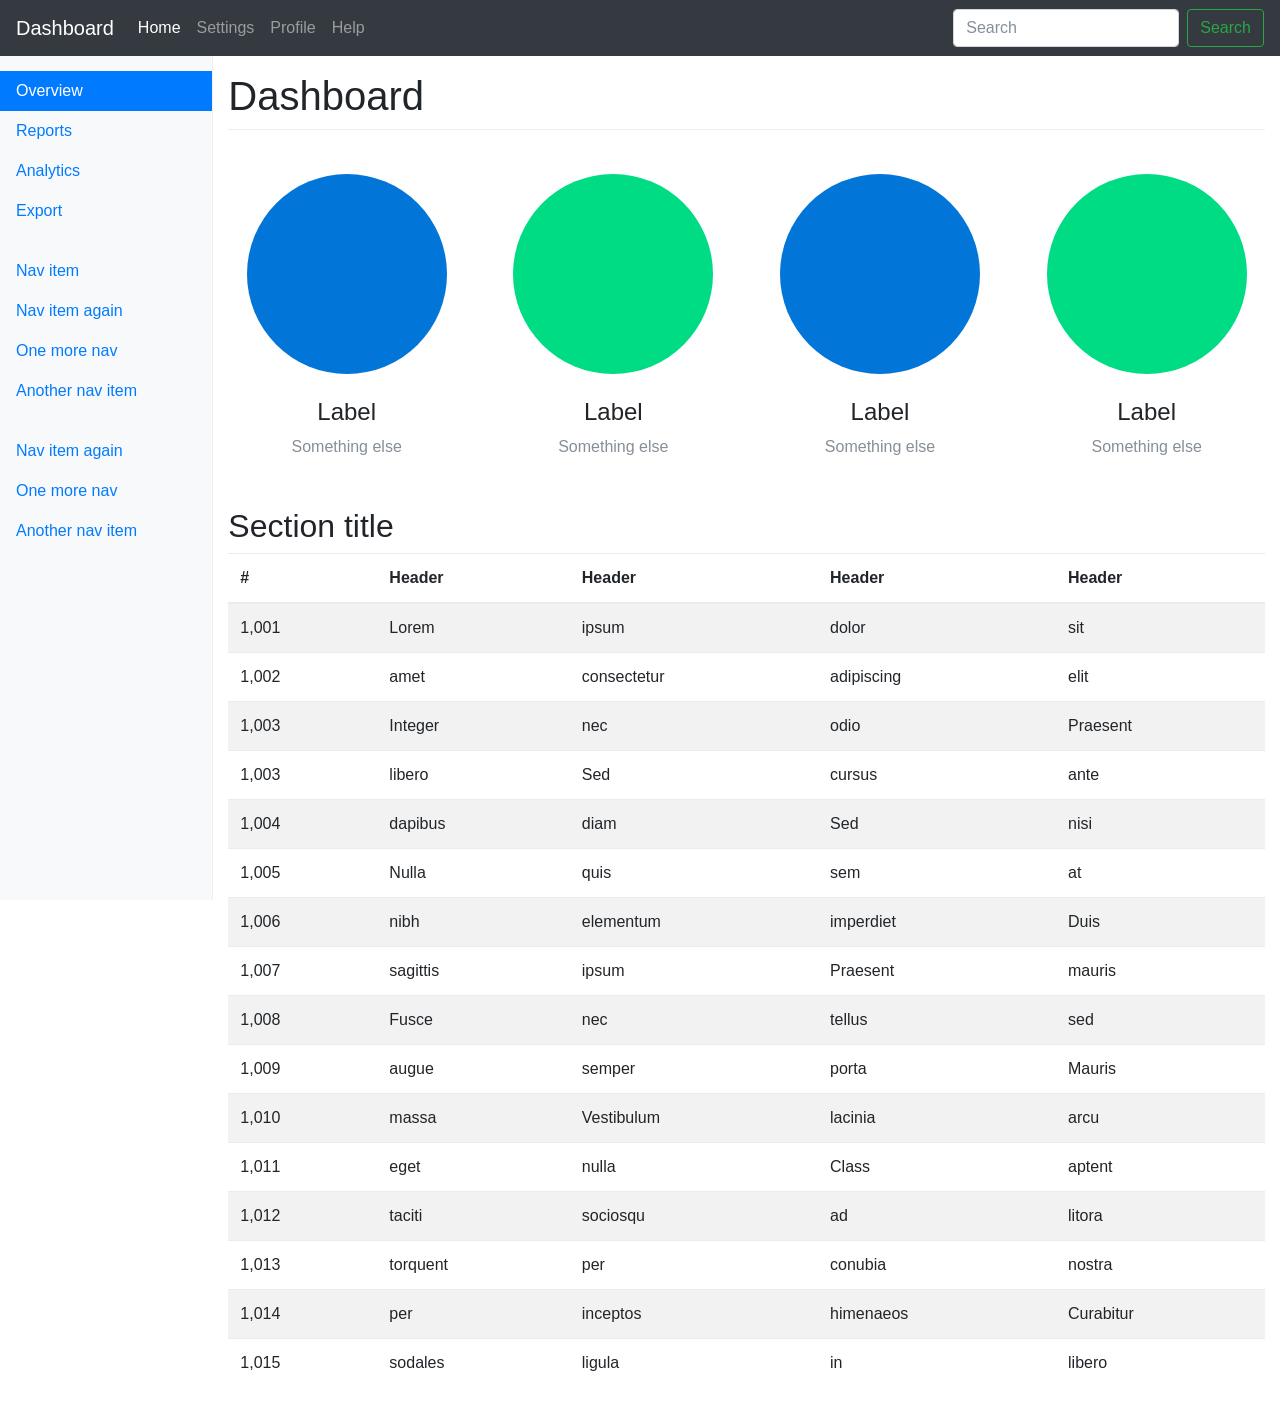
<file: static/assets/bootstrap-4.0.0-beta.2/docs/4.0/examples/dashboard/index.html>
<!doctype html>
<html lang="en">
  <head>
    <meta charset="utf-8">
    <meta name="viewport" content="width=device-width, initial-scale=1, shrink-to-fit=no">
    <meta name="description" content="">
    <meta name="author" content="">
    <link rel="icon" href="../../../../favicon.ico">

    <title>Dashboard Template for Bootstrap</title>

    <!-- Bootstrap core CSS -->
    <link href="../../../../dist/css/bootstrap.min.css" rel="stylesheet">

    <!-- Custom styles for this template -->
    <link href="dashboard.css" rel="stylesheet">
  </head>

  <body>
    <header>
      <nav class="navbar navbar-expand-md navbar-dark fixed-top bg-dark">
        <a class="navbar-brand" href="#">Dashboard</a>
        <button class="navbar-toggler d-lg-none" type="button" data-toggle="collapse" data-target="#navbarsExampleDefault" aria-controls="navbarsExampleDefault" aria-expanded="false" aria-label="Toggle navigation">
          <span class="navbar-toggler-icon"></span>
        </button>

        <div class="collapse navbar-collapse" id="navbarsExampleDefault">
          <ul class="navbar-nav mr-auto">
            <li class="nav-item active">
              <a class="nav-link" href="#">Home <span class="sr-only">(current)</span></a>
            </li>
            <li class="nav-item">
              <a class="nav-link" href="#">Settings</a>
            </li>
            <li class="nav-item">
              <a class="nav-link" href="#">Profile</a>
            </li>
            <li class="nav-item">
              <a class="nav-link" href="#">Help</a>
            </li>
          </ul>
          <form class="form-inline mt-2 mt-md-0">
            <input class="form-control mr-sm-2" type="text" placeholder="Search" aria-label="Search">
            <button class="btn btn-outline-success my-2 my-sm-0" type="submit">Search</button>
          </form>
        </div>
      </nav>
    </header>

    <div class="container-fluid">
      <div class="row">
        <nav class="col-sm-3 col-md-2 d-none d-sm-block bg-light sidebar">
          <ul class="nav nav-pills flex-column">
            <li class="nav-item">
              <a class="nav-link active" href="#">Overview <span class="sr-only">(current)</span></a>
            </li>
            <li class="nav-item">
              <a class="nav-link" href="#">Reports</a>
            </li>
            <li class="nav-item">
              <a class="nav-link" href="#">Analytics</a>
            </li>
            <li class="nav-item">
              <a class="nav-link" href="#">Export</a>
            </li>
          </ul>

          <ul class="nav nav-pills flex-column">
            <li class="nav-item">
              <a class="nav-link" href="#">Nav item</a>
            </li>
            <li class="nav-item">
              <a class="nav-link" href="#">Nav item again</a>
            </li>
            <li class="nav-item">
              <a class="nav-link" href="#">One more nav</a>
            </li>
            <li class="nav-item">
              <a class="nav-link" href="#">Another nav item</a>
            </li>
          </ul>

          <ul class="nav nav-pills flex-column">
            <li class="nav-item">
              <a class="nav-link" href="#">Nav item again</a>
            </li>
            <li class="nav-item">
              <a class="nav-link" href="#">One more nav</a>
            </li>
            <li class="nav-item">
              <a class="nav-link" href="#">Another nav item</a>
            </li>
          </ul>
        </nav>

        <main role="main" class="col-sm-9 ml-sm-auto col-md-10 pt-3">
          <h1>Dashboard</h1>

          <section class="row text-center placeholders">
            <div class="col-6 col-sm-3 placeholder">
              <img src="[data-uri]" width="200" height="200" class="img-fluid rounded-circle" alt="Generic placeholder thumbnail">
              <h4>Label</h4>
              <div class="text-muted">Something else</div>
            </div>
            <div class="col-6 col-sm-3 placeholder">
              <img src="[data-uri]" width="200" height="200" class="img-fluid rounded-circle" alt="Generic placeholder thumbnail">
              <h4>Label</h4>
              <span class="text-muted">Something else</span>
            </div>
            <div class="col-6 col-sm-3 placeholder">
              <img src="[data-uri]" width="200" height="200" class="img-fluid rounded-circle" alt="Generic placeholder thumbnail">
              <h4>Label</h4>
              <span class="text-muted">Something else</span>
            </div>
            <div class="col-6 col-sm-3 placeholder">
              <img src="[data-uri]" width="200" height="200" class="img-fluid rounded-circle" alt="Generic placeholder thumbnail">
              <h4>Label</h4>
              <span class="text-muted">Something else</span>
            </div>
          </section>

          <h2>Section title</h2>
          <div class="table-responsive">
            <table class="table table-striped">
              <thead>
                <tr>
                  <th>#</th>
                  <th>Header</th>
                  <th>Header</th>
                  <th>Header</th>
                  <th>Header</th>
                </tr>
              </thead>
              <tbody>
                <tr>
                  <td>1,001</td>
                  <td>Lorem</td>
                  <td>ipsum</td>
                  <td>dolor</td>
                  <td>sit</td>
                </tr>
                <tr>
                  <td>1,002</td>
                  <td>amet</td>
                  <td>consectetur</td>
                  <td>adipiscing</td>
                  <td>elit</td>
                </tr>
                <tr>
                  <td>1,003</td>
                  <td>Integer</td>
                  <td>nec</td>
                  <td>odio</td>
                  <td>Praesent</td>
                </tr>
                <tr>
                  <td>1,003</td>
                  <td>libero</td>
                  <td>Sed</td>
                  <td>cursus</td>
                  <td>ante</td>
                </tr>
                <tr>
                  <td>1,004</td>
                  <td>dapibus</td>
                  <td>diam</td>
                  <td>Sed</td>
                  <td>nisi</td>
                </tr>
                <tr>
                  <td>1,005</td>
                  <td>Nulla</td>
                  <td>quis</td>
                  <td>sem</td>
                  <td>at</td>
                </tr>
                <tr>
                  <td>1,006</td>
                  <td>nibh</td>
                  <td>elementum</td>
                  <td>imperdiet</td>
                  <td>Duis</td>
                </tr>
                <tr>
                  <td>1,007</td>
                  <td>sagittis</td>
                  <td>ipsum</td>
                  <td>Praesent</td>
                  <td>mauris</td>
                </tr>
                <tr>
                  <td>1,008</td>
                  <td>Fusce</td>
                  <td>nec</td>
                  <td>tellus</td>
                  <td>sed</td>
                </tr>
                <tr>
                  <td>1,009</td>
                  <td>augue</td>
                  <td>semper</td>
                  <td>porta</td>
                  <td>Mauris</td>
                </tr>
                <tr>
                  <td>1,010</td>
                  <td>massa</td>
                  <td>Vestibulum</td>
                  <td>lacinia</td>
                  <td>arcu</td>
                </tr>
                <tr>
                  <td>1,011</td>
                  <td>eget</td>
                  <td>nulla</td>
                  <td>Class</td>
                  <td>aptent</td>
                </tr>
                <tr>
                  <td>1,012</td>
                  <td>taciti</td>
                  <td>sociosqu</td>
                  <td>ad</td>
                  <td>litora</td>
                </tr>
                <tr>
                  <td>1,013</td>
                  <td>torquent</td>
                  <td>per</td>
                  <td>conubia</td>
                  <td>nostra</td>
                </tr>
                <tr>
                  <td>1,014</td>
                  <td>per</td>
                  <td>inceptos</td>
                  <td>himenaeos</td>
                  <td>Curabitur</td>
                </tr>
                <tr>
                  <td>1,015</td>
                  <td>sodales</td>
                  <td>ligula</td>
                  <td>in</td>
                  <td>libero</td>
                </tr>
              </tbody>
            </table>
          </div>
        </main>
      </div>
    </div>

    <!-- Bootstrap core JavaScript
    ================================================== -->
    <!-- Placed at the end of the document so the pages load faster -->
    <script src="https://code.jquery.com/jquery-3.2.1.slim.min.js" integrity="sha384-KJ3o2DKtIkvYIK3UENzmM7KCkRr/rE9/Qpg6aAZGJwFDMVNA/GpGFF93hXpG5KkN" crossorigin="anonymous"></script>
    <script>window.jQuery || document.write('<script src="../../../../assets/js/vendor/jquery.min.js"><\/script>')</script>
    <script src="../../../../assets/js/vendor/popper.min.js"></script>
    <script src="../../../../dist/js/bootstrap.min.js"></script>
  </body>
</html>
</file>
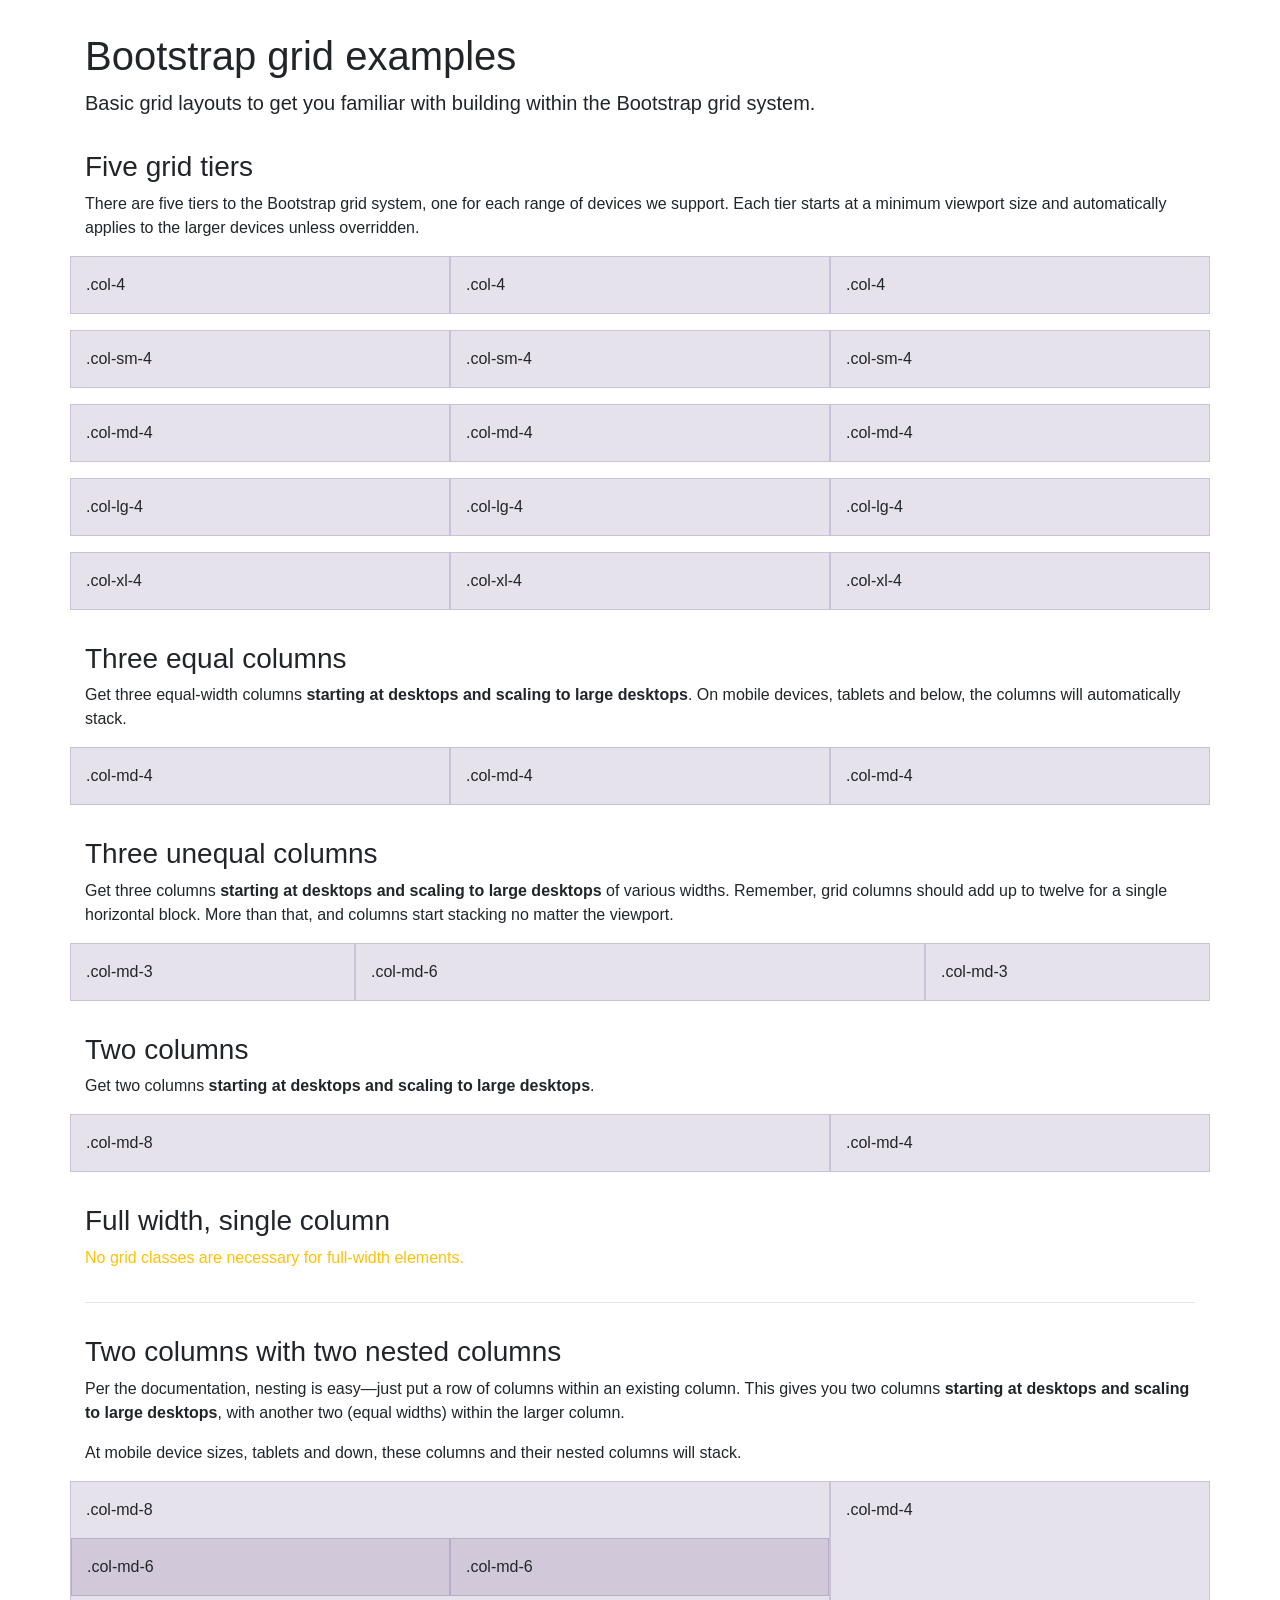
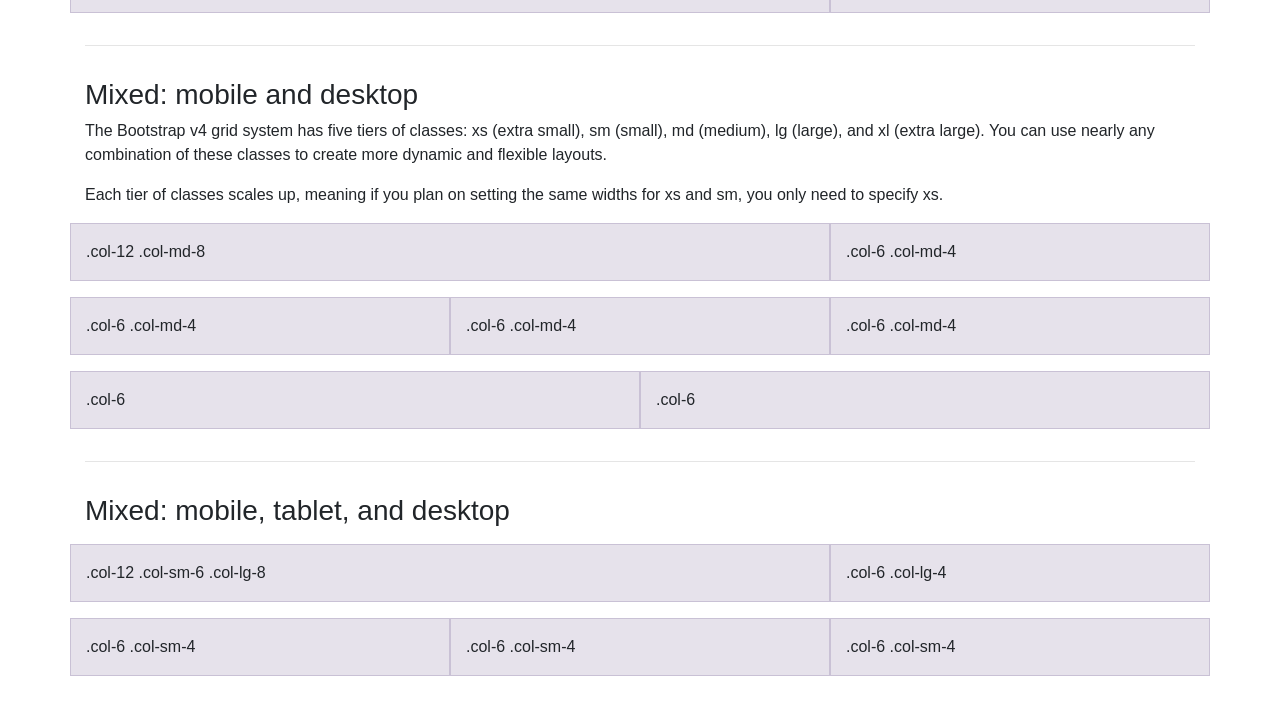
<file: static/assets/bootstrap-4.0.0-beta.2/docs/4.0/examples/grid/index.html>
<!doctype html>
<html lang="en">
  <head>
    <meta charset="utf-8">
    <meta name="viewport" content="width=device-width, initial-scale=1, shrink-to-fit=no">
    <meta name="description" content="">
    <meta name="author" content="">
    <link rel="icon" href="../../../../favicon.ico">

    <title>Grid Template for Bootstrap</title>

    <!-- Bootstrap core CSS -->
    <link href="../../../../dist/css/bootstrap.min.css" rel="stylesheet">

    <!-- Custom styles for this template -->
    <link href="grid.css" rel="stylesheet">
  </head>

  <body>
    <div class="container">

      <h1>Bootstrap grid examples</h1>
      <p class="lead">Basic grid layouts to get you familiar with building within the Bootstrap grid system.</p>

      <h3>Five grid tiers</h3>
      <p>There are five tiers to the Bootstrap grid system, one for each range of devices we support. Each tier starts at a minimum viewport size and automatically applies to the larger devices unless overridden.</p>

      <div class="row">
        <div class="col-4">.col-4</div>
        <div class="col-4">.col-4</div>
        <div class="col-4">.col-4</div>
      </div>

      <div class="row">
        <div class="col-sm-4">.col-sm-4</div>
        <div class="col-sm-4">.col-sm-4</div>
        <div class="col-sm-4">.col-sm-4</div>
      </div>

      <div class="row">
        <div class="col-md-4">.col-md-4</div>
        <div class="col-md-4">.col-md-4</div>
        <div class="col-md-4">.col-md-4</div>
      </div>

      <div class="row">
        <div class="col-lg-4">.col-lg-4</div>
        <div class="col-lg-4">.col-lg-4</div>
        <div class="col-lg-4">.col-lg-4</div>
      </div>

      <div class="row">
        <div class="col-xl-4">.col-xl-4</div>
        <div class="col-xl-4">.col-xl-4</div>
        <div class="col-xl-4">.col-xl-4</div>
      </div>

      <h3>Three equal columns</h3>
      <p>Get three equal-width columns <strong>starting at desktops and scaling to large desktops</strong>. On mobile devices, tablets and below, the columns will automatically stack.</p>
      <div class="row">
        <div class="col-md-4">.col-md-4</div>
        <div class="col-md-4">.col-md-4</div>
        <div class="col-md-4">.col-md-4</div>
      </div>

      <h3>Three unequal columns</h3>
      <p>Get three columns <strong>starting at desktops and scaling to large desktops</strong> of various widths. Remember, grid columns should add up to twelve for a single horizontal block. More than that, and columns start stacking no matter the viewport.</p>
      <div class="row">
        <div class="col-md-3">.col-md-3</div>
        <div class="col-md-6">.col-md-6</div>
        <div class="col-md-3">.col-md-3</div>
      </div>

      <h3>Two columns</h3>
      <p>Get two columns <strong>starting at desktops and scaling to large desktops</strong>.</p>
      <div class="row">
        <div class="col-md-8">.col-md-8</div>
        <div class="col-md-4">.col-md-4</div>
      </div>

      <h3>Full width, single column</h3>
      <p class="text-warning">No grid classes are necessary for full-width elements.</p>

      <hr>

      <h3>Two columns with two nested columns</h3>
      <p>Per the documentation, nesting is easy—just put a row of columns within an existing column. This gives you two columns <strong>starting at desktops and scaling to large desktops</strong>, with another two (equal widths) within the larger column.</p>
      <p>At mobile device sizes, tablets and down, these columns and their nested columns will stack.</p>
      <div class="row">
        <div class="col-md-8">
          .col-md-8
          <div class="row">
            <div class="col-md-6">.col-md-6</div>
            <div class="col-md-6">.col-md-6</div>
          </div>
        </div>
        <div class="col-md-4">.col-md-4</div>
      </div>

      <hr>

      <h3>Mixed: mobile and desktop</h3>
      <p>The Bootstrap v4 grid system has five tiers of classes: xs (extra small), sm (small), md (medium), lg (large), and xl (extra large). You can use nearly any combination of these classes to create more dynamic and flexible layouts.</p>
      <p>Each tier of classes scales up, meaning if you plan on setting the same widths for xs and sm, you only need to specify xs.</p>
      <div class="row">
        <div class="col-12 col-md-8">.col-12 .col-md-8</div>
        <div class="col-6 col-md-4">.col-6 .col-md-4</div>
      </div>
      <div class="row">
        <div class="col-6 col-md-4">.col-6 .col-md-4</div>
        <div class="col-6 col-md-4">.col-6 .col-md-4</div>
        <div class="col-6 col-md-4">.col-6 .col-md-4</div>
      </div>
      <div class="row">
        <div class="col-6">.col-6</div>
        <div class="col-6">.col-6</div>
      </div>

      <hr>

      <h3>Mixed: mobile, tablet, and desktop</h3>
      <p></p>
      <div class="row">
        <div class="col-12 col-sm-6 col-lg-8">.col-12 .col-sm-6 .col-lg-8</div>
        <div class="col-6 col-lg-4">.col-6 .col-lg-4</div>
      </div>
      <div class="row">
        <div class="col-6 col-sm-4">.col-6 .col-sm-4</div>
        <div class="col-6 col-sm-4">.col-6 .col-sm-4</div>
        <div class="col-6 col-sm-4">.col-6 .col-sm-4</div>
      </div>

    </div> <!-- /container -->
  </body>
</html>
</file>
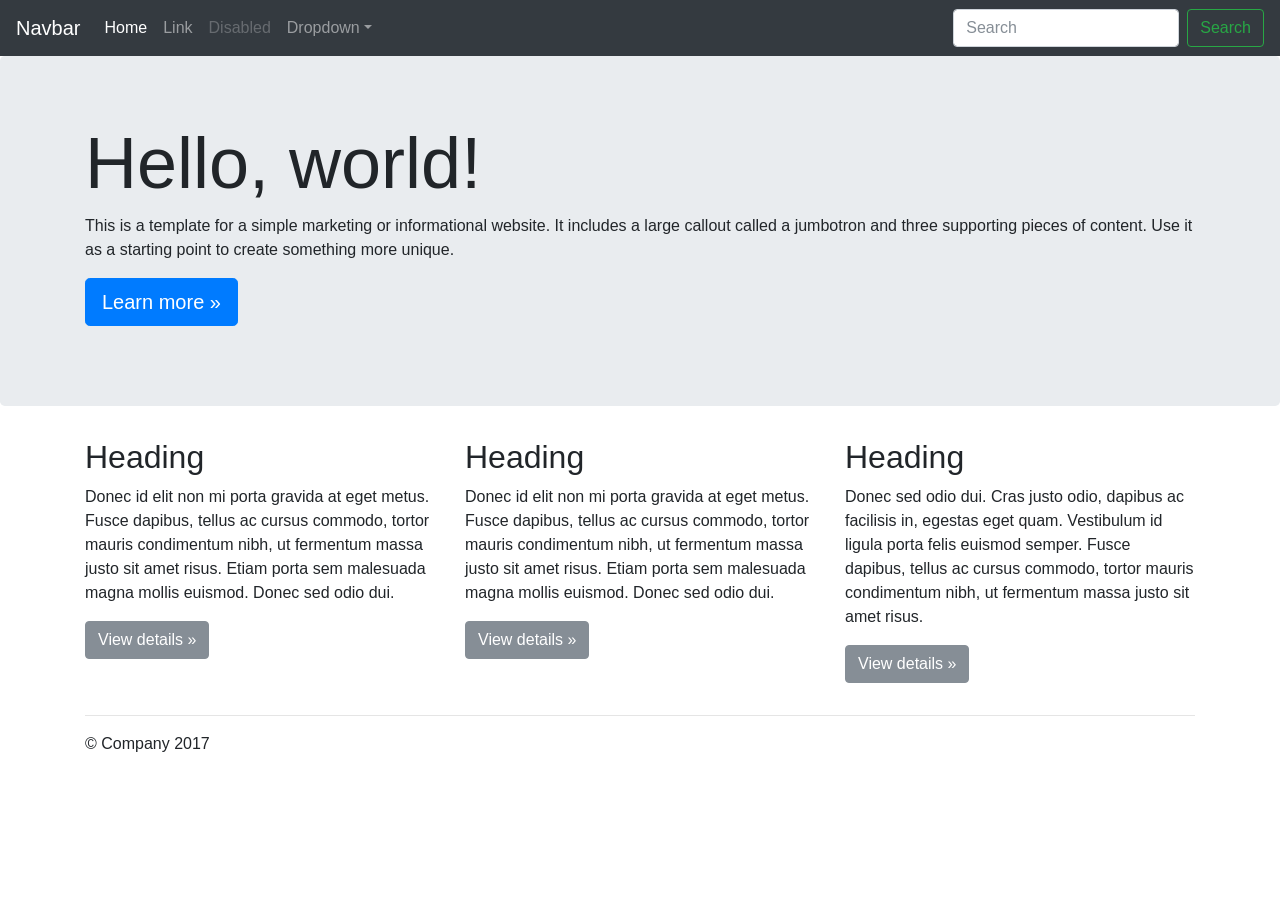
<file: static/assets/bootstrap-4.0.0-beta.2/docs/4.0/examples/jumbotron/index.html>
<!doctype html>
<html lang="en">
  <head>
    <meta charset="utf-8">
    <meta name="viewport" content="width=device-width, initial-scale=1, shrink-to-fit=no">
    <meta name="description" content="">
    <meta name="author" content="">
    <link rel="icon" href="../../../../favicon.ico">

    <title>Jumbotron Template for Bootstrap</title>

    <!-- Bootstrap core CSS -->
    <link href="../../../../dist/css/bootstrap.min.css" rel="stylesheet">

    <!-- Custom styles for this template -->
    <link href="jumbotron.css" rel="stylesheet">
  </head>

  <body>

    <nav class="navbar navbar-expand-md navbar-dark fixed-top bg-dark">
      <a class="navbar-brand" href="#">Navbar</a>
      <button class="navbar-toggler" type="button" data-toggle="collapse" data-target="#navbarsExampleDefault" aria-controls="navbarsExampleDefault" aria-expanded="false" aria-label="Toggle navigation">
        <span class="navbar-toggler-icon"></span>
      </button>

      <div class="collapse navbar-collapse" id="navbarsExampleDefault">
        <ul class="navbar-nav mr-auto">
          <li class="nav-item active">
            <a class="nav-link" href="#">Home <span class="sr-only">(current)</span></a>
          </li>
          <li class="nav-item">
            <a class="nav-link" href="#">Link</a>
          </li>
          <li class="nav-item">
            <a class="nav-link disabled" href="#">Disabled</a>
          </li>
          <li class="nav-item dropdown">
            <a class="nav-link dropdown-toggle" href="http://example.com" id="dropdown01" data-toggle="dropdown" aria-haspopup="true" aria-expanded="false">Dropdown</a>
            <div class="dropdown-menu" aria-labelledby="dropdown01">
              <a class="dropdown-item" href="#">Action</a>
              <a class="dropdown-item" href="#">Another action</a>
              <a class="dropdown-item" href="#">Something else here</a>
            </div>
          </li>
        </ul>
        <form class="form-inline my-2 my-lg-0">
          <input class="form-control mr-sm-2" type="text" placeholder="Search" aria-label="Search">
          <button class="btn btn-outline-success my-2 my-sm-0" type="submit">Search</button>
        </form>
      </div>
    </nav>

    <main role="main">

      <!-- Main jumbotron for a primary marketing message or call to action -->
      <div class="jumbotron">
        <div class="container">
          <h1 class="display-3">Hello, world!</h1>
          <p>This is a template for a simple marketing or informational website. It includes a large callout called a jumbotron and three supporting pieces of content. Use it as a starting point to create something more unique.</p>
          <p><a class="btn btn-primary btn-lg" href="#" role="button">Learn more &raquo;</a></p>
        </div>
      </div>

      <div class="container">
        <!-- Example row of columns -->
        <div class="row">
          <div class="col-md-4">
            <h2>Heading</h2>
            <p>Donec id elit non mi porta gravida at eget metus. Fusce dapibus, tellus ac cursus commodo, tortor mauris condimentum nibh, ut fermentum massa justo sit amet risus. Etiam porta sem malesuada magna mollis euismod. Donec sed odio dui. </p>
            <p><a class="btn btn-secondary" href="#" role="button">View details &raquo;</a></p>
          </div>
          <div class="col-md-4">
            <h2>Heading</h2>
            <p>Donec id elit non mi porta gravida at eget metus. Fusce dapibus, tellus ac cursus commodo, tortor mauris condimentum nibh, ut fermentum massa justo sit amet risus. Etiam porta sem malesuada magna mollis euismod. Donec sed odio dui. </p>
            <p><a class="btn btn-secondary" href="#" role="button">View details &raquo;</a></p>
          </div>
          <div class="col-md-4">
            <h2>Heading</h2>
            <p>Donec sed odio dui. Cras justo odio, dapibus ac facilisis in, egestas eget quam. Vestibulum id ligula porta felis euismod semper. Fusce dapibus, tellus ac cursus commodo, tortor mauris condimentum nibh, ut fermentum massa justo sit amet risus.</p>
            <p><a class="btn btn-secondary" href="#" role="button">View details &raquo;</a></p>
          </div>
        </div>

        <hr>

      </div> <!-- /container -->

    </main>

    <footer class="container">
      <p>&copy; Company 2017</p>
    </footer>

    <!-- Bootstrap core JavaScript
    ================================================== -->
    <!-- Placed at the end of the document so the pages load faster -->
    <script src="https://code.jquery.com/jquery-3.2.1.slim.min.js" integrity="sha384-KJ3o2DKtIkvYIK3UENzmM7KCkRr/rE9/Qpg6aAZGJwFDMVNA/GpGFF93hXpG5KkN" crossorigin="anonymous"></script>
    <script>window.jQuery || document.write('<script src="../../../../assets/js/vendor/jquery.min.js"><\/script>')</script>
    <script src="../../../../assets/js/vendor/popper.min.js"></script>
    <script src="../../../../dist/js/bootstrap.min.js"></script>
  </body>
</html>
</file>
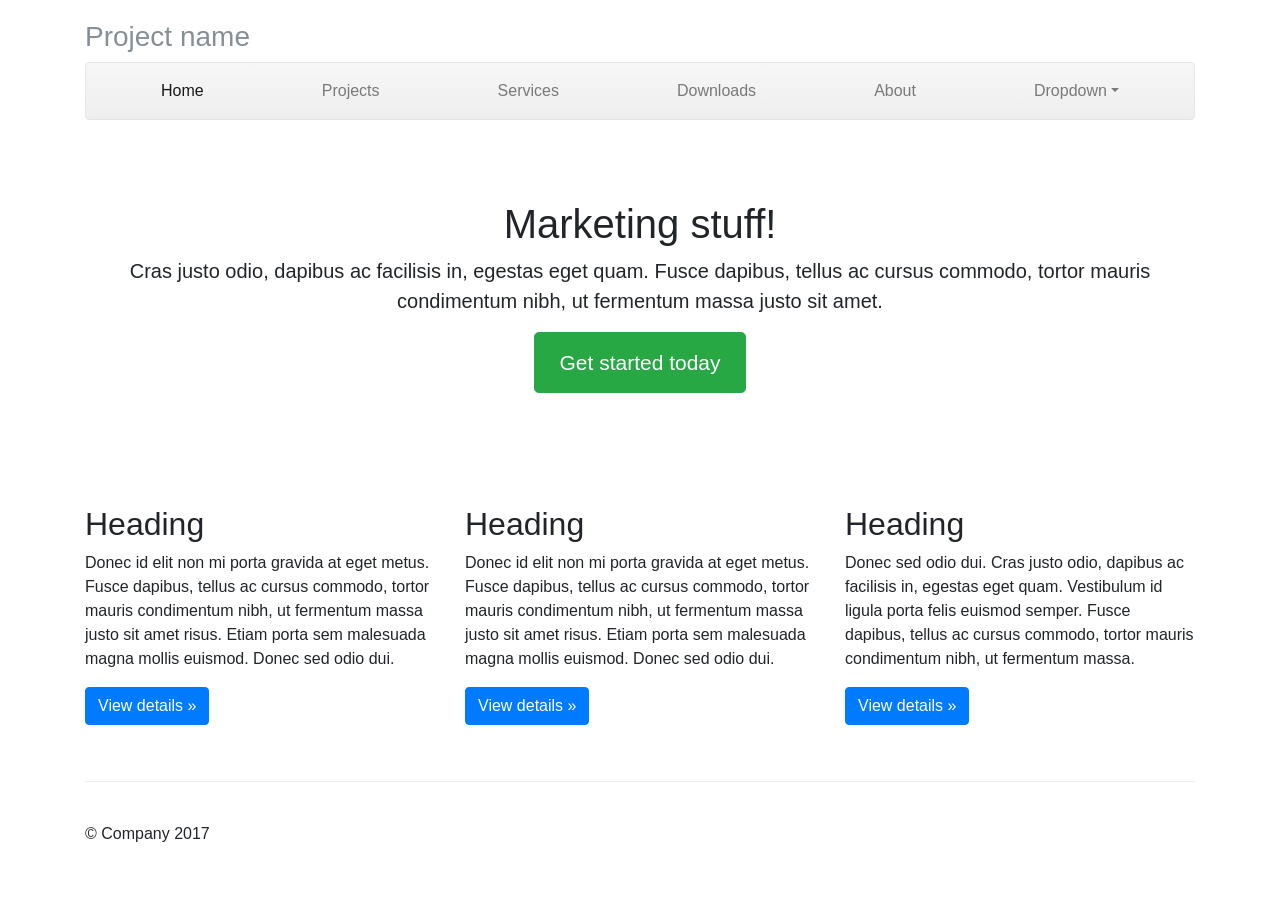
<file: static/assets/bootstrap-4.0.0-beta.2/docs/4.0/examples/justified-nav/index.html>
<!doctype html>
<html lang="en">
  <head>
    <meta charset="utf-8">
    <meta name="viewport" content="width=device-width, initial-scale=1, shrink-to-fit=no">
    <meta name="description" content="">
    <meta name="author" content="">
    <link rel="icon" href="../../../../favicon.ico">

    <title>Justified Nav Template for Bootstrap</title>

    <!-- Bootstrap core CSS -->
    <link href="../../../../dist/css/bootstrap.min.css" rel="stylesheet">

    <!-- Custom styles for this template -->
    <link href="justified-nav.css" rel="stylesheet">
  </head>

  <body>

    <div class="container">

      <header class="masthead">
        <h3 class="text-muted">Project name</h3>

        <nav class="navbar navbar-expand-md navbar-light bg-light rounded mb-3">
          <button class="navbar-toggler" type="button" data-toggle="collapse" data-target="#navbarCollapse" aria-controls="navbarCollapse" aria-expanded="false" aria-label="Toggle navigation">
            <span class="navbar-toggler-icon"></span>
          </button>
          <div class="collapse navbar-collapse" id="navbarCollapse">
            <ul class="navbar-nav text-md-center nav-justified w-100">
              <li class="nav-item active">
                <a class="nav-link" href="#">Home <span class="sr-only">(current)</span></a>
              </li>
              <li class="nav-item">
                <a class="nav-link" href="#">Projects</a>
              </li>
              <li class="nav-item">
                <a class="nav-link" href="#">Services</a>
              </li>
              <li class="nav-item">
                <a class="nav-link" href="#">Downloads</a>
              </li>
              <li class="nav-item">
                <a class="nav-link" href="#">About</a>
              </li>
              <li class="nav-item dropdown">
                <a class="nav-link dropdown-toggle" href="http://example.com" id="dropdown01" data-toggle="dropdown" aria-haspopup="true" aria-expanded="false">Dropdown</a>
                <div class="dropdown-menu" aria-labelledby="dropdown01">
                  <a class="dropdown-item" href="#">Action</a>
                  <a class="dropdown-item" href="#">Another action</a>
                  <a class="dropdown-item" href="#">Something else here</a>
                </div>
              </li>
            </ul>
          </div>
        </nav>
      </header>

      <main role="main">

        <!-- Jumbotron -->
        <div class="jumbotron">
          <h1>Marketing stuff!</h1>
          <p class="lead">Cras justo odio, dapibus ac facilisis in, egestas eget quam. Fusce dapibus, tellus ac cursus commodo, tortor mauris condimentum nibh, ut fermentum massa justo sit amet.</p>
          <p><a class="btn btn-lg btn-success" href="#" role="button">Get started today</a></p>
        </div>

        <!-- Example row of columns -->
        <div class="row">
          <div class="col-lg-4">
            <h2>Heading</h2>
            <p>Donec id elit non mi porta gravida at eget metus. Fusce dapibus, tellus ac cursus commodo, tortor mauris condimentum nibh, ut fermentum massa justo sit amet risus. Etiam porta sem malesuada magna mollis euismod. Donec sed odio dui. </p>
            <p><a class="btn btn-primary" href="#" role="button">View details &raquo;</a></p>
          </div>
          <div class="col-lg-4">
            <h2>Heading</h2>
            <p>Donec id elit non mi porta gravida at eget metus. Fusce dapibus, tellus ac cursus commodo, tortor mauris condimentum nibh, ut fermentum massa justo sit amet risus. Etiam porta sem malesuada magna mollis euismod. Donec sed odio dui. </p>
            <p><a class="btn btn-primary" href="#" role="button">View details &raquo;</a></p>
          </div>
          <div class="col-lg-4">
            <h2>Heading</h2>
            <p>Donec sed odio dui. Cras justo odio, dapibus ac facilisis in, egestas eget quam. Vestibulum id ligula porta felis euismod semper. Fusce dapibus, tellus ac cursus commodo, tortor mauris condimentum nibh, ut fermentum massa.</p>
            <p><a class="btn btn-primary" href="#" role="button">View details &raquo;</a></p>
          </div>
        </div>

      </main>

      <!-- Site footer -->
      <footer class="footer">
        <p>&copy; Company 2017</p>
      </footer>

    </div> <!-- /container -->


    <!-- Bootstrap core JavaScript
    ================================================== -->
    <!-- Placed at the end of the document so the pages load faster -->
    <script src="https://code.jquery.com/jquery-3.2.1.slim.min.js" integrity="sha384-KJ3o2DKtIkvYIK3UENzmM7KCkRr/rE9/Qpg6aAZGJwFDMVNA/GpGFF93hXpG5KkN" crossorigin="anonymous"></script>
    <script>window.jQuery || document.write('<script src="../../../../assets/js/vendor/jquery.min.js"><\/script>')</script>
    <script src="../../../../assets/js/vendor/popper.min.js"></script>
    <script src="../../../../dist/js/bootstrap.min.js"></script>
  </body>
</html>
</file>
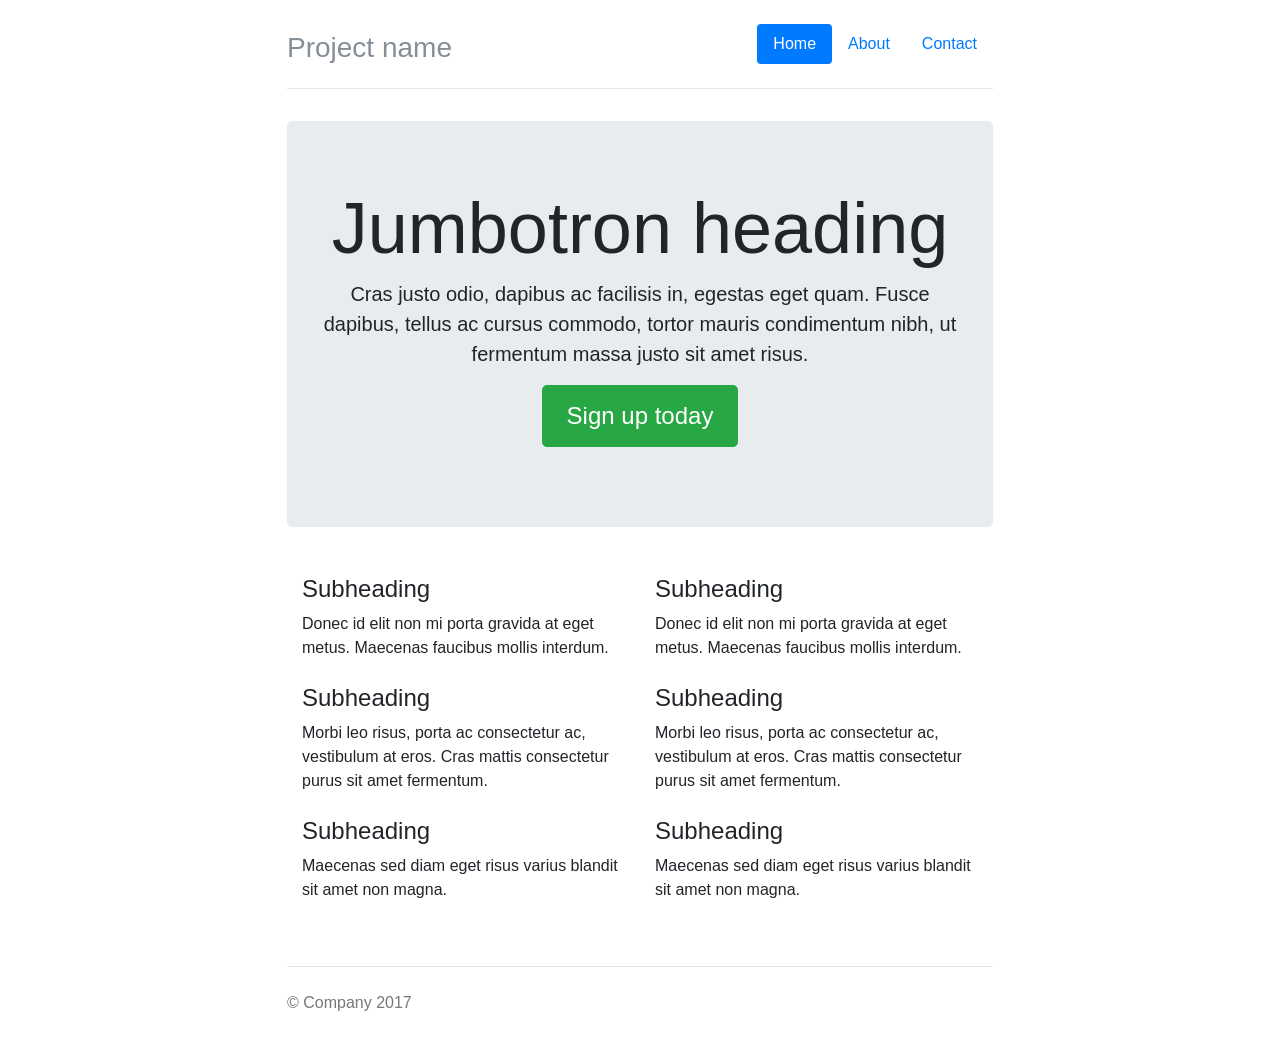
<file: static/assets/bootstrap-4.0.0-beta.2/docs/4.0/examples/narrow-jumbotron/index.html>
<!doctype html>
<html lang="en">
  <head>
    <meta charset="utf-8">
    <meta name="viewport" content="width=device-width, initial-scale=1, shrink-to-fit=no">
    <meta name="description" content="">
    <meta name="author" content="">
    <link rel="icon" href="../../../../favicon.ico">

    <title>Narrow Jumbotron Template for Bootstrap</title>

    <!-- Bootstrap core CSS -->
    <link href="../../../../dist/css/bootstrap.min.css" rel="stylesheet">

    <!-- Custom styles for this template -->
    <link href="narrow-jumbotron.css" rel="stylesheet">
  </head>

  <body>

    <div class="container">
      <header class="header clearfix">
        <nav>
          <ul class="nav nav-pills float-right">
            <li class="nav-item">
              <a class="nav-link active" href="#">Home <span class="sr-only">(current)</span></a>
            </li>
            <li class="nav-item">
              <a class="nav-link" href="#">About</a>
            </li>
            <li class="nav-item">
              <a class="nav-link" href="#">Contact</a>
            </li>
          </ul>
        </nav>
        <h3 class="text-muted">Project name</h3>
      </header>

      <main role="main">

        <div class="jumbotron">
          <h1 class="display-3">Jumbotron heading</h1>
          <p class="lead">Cras justo odio, dapibus ac facilisis in, egestas eget quam. Fusce dapibus, tellus ac cursus commodo, tortor mauris condimentum nibh, ut fermentum massa justo sit amet risus.</p>
          <p><a class="btn btn-lg btn-success" href="#" role="button">Sign up today</a></p>
        </div>

        <div class="row marketing">
          <div class="col-lg-6">
            <h4>Subheading</h4>
            <p>Donec id elit non mi porta gravida at eget metus. Maecenas faucibus mollis interdum.</p>

            <h4>Subheading</h4>
            <p>Morbi leo risus, porta ac consectetur ac, vestibulum at eros. Cras mattis consectetur purus sit amet fermentum.</p>

            <h4>Subheading</h4>
            <p>Maecenas sed diam eget risus varius blandit sit amet non magna.</p>
          </div>

          <div class="col-lg-6">
            <h4>Subheading</h4>
            <p>Donec id elit non mi porta gravida at eget metus. Maecenas faucibus mollis interdum.</p>

            <h4>Subheading</h4>
            <p>Morbi leo risus, porta ac consectetur ac, vestibulum at eros. Cras mattis consectetur purus sit amet fermentum.</p>

            <h4>Subheading</h4>
            <p>Maecenas sed diam eget risus varius blandit sit amet non magna.</p>
          </div>
        </div>

      </main>

      <footer class="footer">
        <p>&copy; Company 2017</p>
      </footer>

    </div> <!-- /container -->
  </body>
</html>
</file>
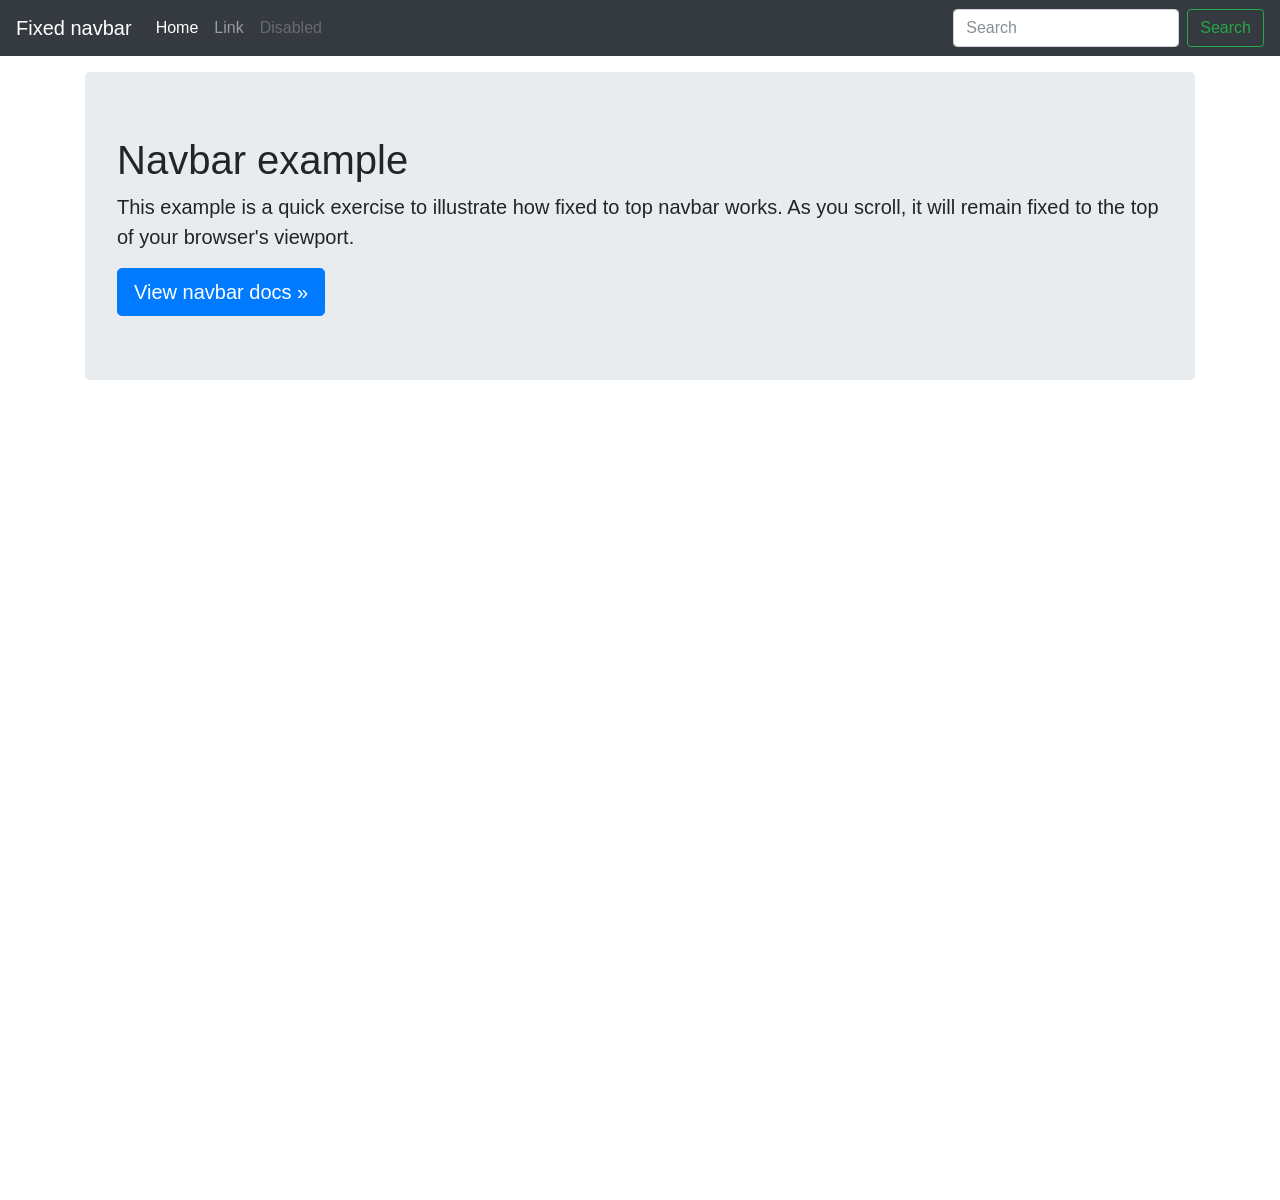
<file: static/assets/bootstrap-4.0.0-beta.2/docs/4.0/examples/navbar-top-fixed/index.html>
<!doctype html>
<html lang="en">
  <head>
    <meta charset="utf-8">
    <meta name="viewport" content="width=device-width, initial-scale=1, shrink-to-fit=no">
    <meta name="description" content="">
    <meta name="author" content="">
    <link rel="icon" href="../../../../favicon.ico">

    <title>Fixed top navbar example for Bootstrap</title>

    <!-- Bootstrap core CSS -->
    <link href="../../../../dist/css/bootstrap.min.css" rel="stylesheet">

    <!-- Custom styles for this template -->
    <link href="navbar-top-fixed.css" rel="stylesheet">
  </head>

  <body>

    <nav class="navbar navbar-expand-md navbar-dark fixed-top bg-dark">
      <a class="navbar-brand" href="#">Fixed navbar</a>
      <button class="navbar-toggler" type="button" data-toggle="collapse" data-target="#navbarCollapse" aria-controls="navbarCollapse" aria-expanded="false" aria-label="Toggle navigation">
        <span class="navbar-toggler-icon"></span>
      </button>
      <div class="collapse navbar-collapse" id="navbarCollapse">
        <ul class="navbar-nav mr-auto">
          <li class="nav-item active">
            <a class="nav-link" href="#">Home <span class="sr-only">(current)</span></a>
          </li>
          <li class="nav-item">
            <a class="nav-link" href="#">Link</a>
          </li>
          <li class="nav-item">
            <a class="nav-link disabled" href="#">Disabled</a>
          </li>
        </ul>
        <form class="form-inline mt-2 mt-md-0">
          <input class="form-control mr-sm-2" type="text" placeholder="Search" aria-label="Search">
          <button class="btn btn-outline-success my-2 my-sm-0" type="submit">Search</button>
        </form>
      </div>
    </nav>

    <main role="main" class="container">
      <div class="jumbotron">
        <h1>Navbar example</h1>
        <p class="lead">This example is a quick exercise to illustrate how fixed to top navbar works. As you scroll, it will remain fixed to the top of your browser's viewport.</p>
        <a class="btn btn-lg btn-primary" href="../../components/navbar/" role="button">View navbar docs &raquo;</a>
      </div>
    </main>


    <!-- Bootstrap core JavaScript
    ================================================== -->
    <!-- Placed at the end of the document so the pages load faster -->
    <script src="https://code.jquery.com/jquery-3.2.1.slim.min.js" integrity="sha384-KJ3o2DKtIkvYIK3UENzmM7KCkRr/rE9/Qpg6aAZGJwFDMVNA/GpGFF93hXpG5KkN" crossorigin="anonymous"></script>
    <script>window.jQuery || document.write('<script src="../../../../assets/js/vendor/jquery.min.js"><\/script>')</script>
    <script src="../../../../assets/js/vendor/popper.min.js"></script>
    <script src="../../../../dist/js/bootstrap.min.js"></script>
  </body>
</html>
</file>
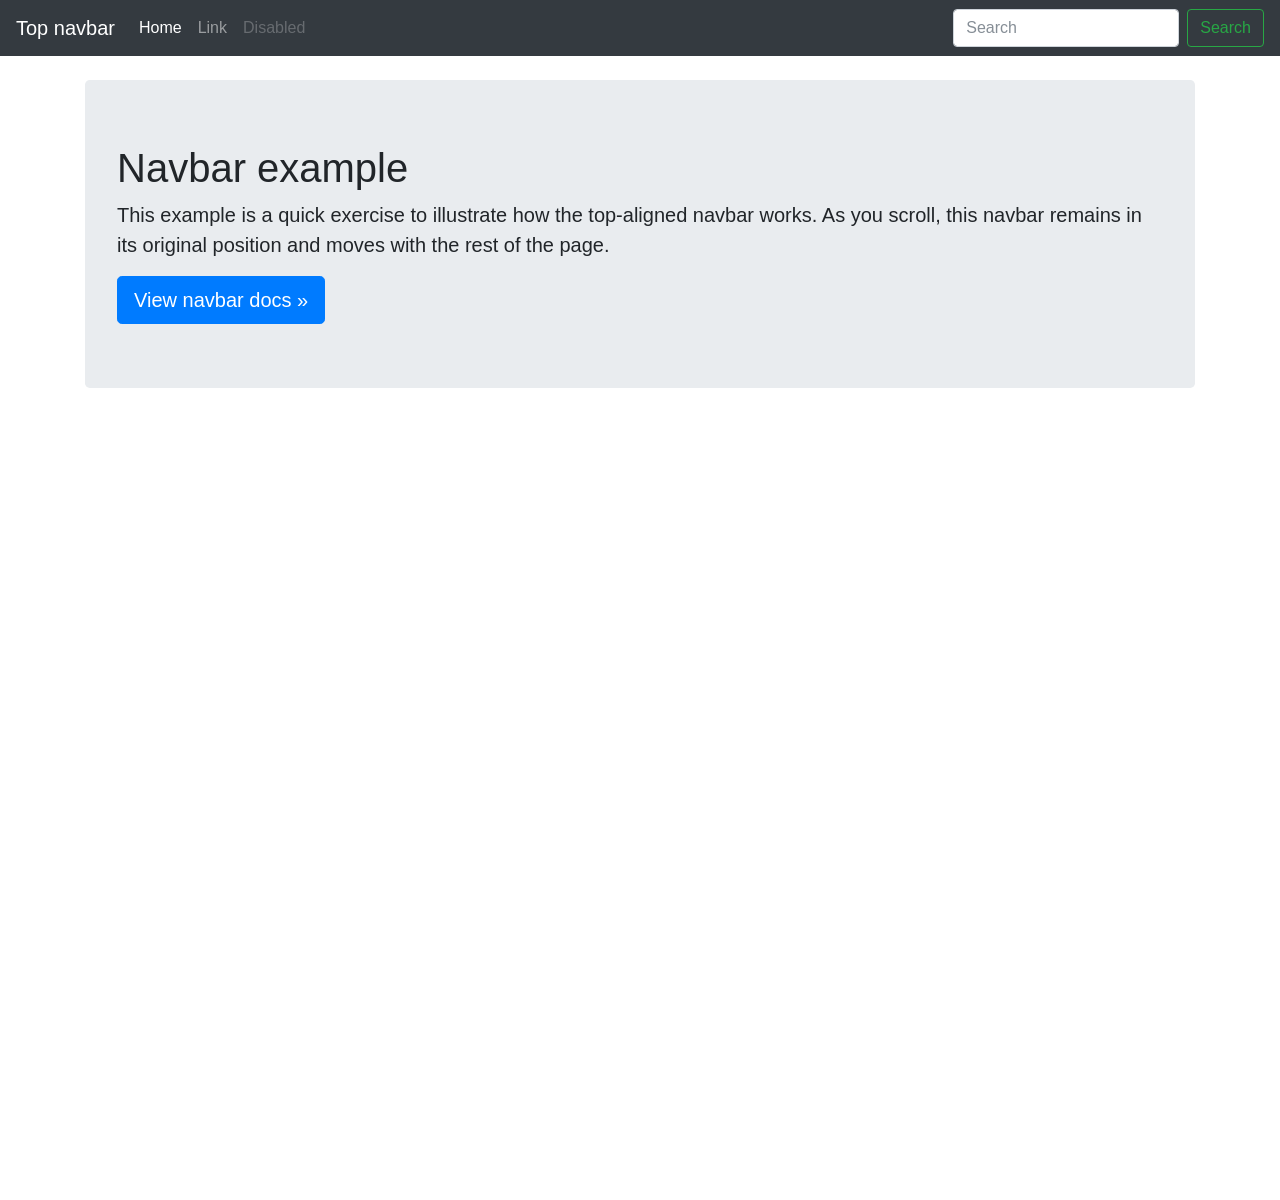
<file: static/assets/bootstrap-4.0.0-beta.2/docs/4.0/examples/navbar-top/index.html>
<!doctype html>
<html lang="en">
  <head>
    <meta charset="utf-8">
    <meta name="viewport" content="width=device-width, initial-scale=1, shrink-to-fit=no">
    <meta name="description" content="">
    <meta name="author" content="">
    <link rel="icon" href="../../../../favicon.ico">

    <title>Top navbar example for Bootstrap</title>

    <!-- Bootstrap core CSS -->
    <link href="../../../../dist/css/bootstrap.min.css" rel="stylesheet">

    <!-- Custom styles for this template -->
    <link href="navbar-top.css" rel="stylesheet">
  </head>

  <body>

    <nav class="navbar navbar-expand-md navbar-dark bg-dark mb-4">
      <a class="navbar-brand" href="#">Top navbar</a>
      <button class="navbar-toggler" type="button" data-toggle="collapse" data-target="#navbarCollapse" aria-controls="navbarCollapse" aria-expanded="false" aria-label="Toggle navigation">
        <span class="navbar-toggler-icon"></span>
      </button>
      <div class="collapse navbar-collapse" id="navbarCollapse">
        <ul class="navbar-nav mr-auto">
          <li class="nav-item active">
            <a class="nav-link" href="#">Home <span class="sr-only">(current)</span></a>
          </li>
          <li class="nav-item">
            <a class="nav-link" href="#">Link</a>
          </li>
          <li class="nav-item">
            <a class="nav-link disabled" href="#">Disabled</a>
          </li>
        </ul>
        <form class="form-inline mt-2 mt-md-0">
          <input class="form-control mr-sm-2" type="text" placeholder="Search" aria-label="Search">
          <button class="btn btn-outline-success my-2 my-sm-0" type="submit">Search</button>
        </form>
      </div>
    </nav>

    <main role="main" class="container">
      <div class="jumbotron">
        <h1>Navbar example</h1>
        <p class="lead">This example is a quick exercise to illustrate how the top-aligned navbar works. As you scroll, this navbar remains in its original position and moves with the rest of the page.</p>
        <a class="btn btn-lg btn-primary" href="../../components/navbar/" role="button">View navbar docs &raquo;</a>
      </div>
    </main>


    <!-- Bootstrap core JavaScript
    ================================================== -->
    <!-- Placed at the end of the document so the pages load faster -->
    <script src="https://code.jquery.com/jquery-3.2.1.slim.min.js" integrity="sha384-KJ3o2DKtIkvYIK3UENzmM7KCkRr/rE9/Qpg6aAZGJwFDMVNA/GpGFF93hXpG5KkN" crossorigin="anonymous"></script>
    <script>window.jQuery || document.write('<script src="../../../../assets/js/vendor/jquery.min.js"><\/script>')</script>
    <script src="../../../../assets/js/vendor/popper.min.js"></script>
    <script src="../../../../dist/js/bootstrap.min.js"></script>
  </body>
</html>
</file>
<file: static/assets/bootstrap-4.0.0-beta.2/docs/4.0/examples/album/album.css>
body {
  min-height: 75rem; /* Can be removed; just added for demo purposes */
}

.navbar {
  margin-bottom: 0;
}

.jumbotron {
  padding-top: 6rem;
  padding-bottom: 6rem;
  margin-bottom: 0;
  background-color: #fff;
}

.jumbotron p:last-child {
  margin-bottom: 0;
}

.jumbotron-heading {
  font-weight: 300;
}

.jumbotron .container {
  max-width: 40rem;
}

.album {
  min-height: 50rem; /* Can be removed; just added for demo purposes */
  padding-top: 3rem;
  padding-bottom: 3rem;
  background-color: #f7f7f7;
}

.card {
  float: left;
  width: 33.333%;
  padding: .75rem;
  margin-bottom: 2rem;
  border: 0;
}

.card > img {
  margin-bottom: .75rem;
}

.card-text {
  font-size: 85%;
}

footer {
  padding-top: 3rem;
  padding-bottom: 3rem;
}

footer p {
  margin-bottom: .25rem;
}
</file>
<file: static/assets/bootstrap-4.0.0-beta.2/docs/4.0/examples/blog/blog.css>
/*
 * Globals
 */

@media (min-width: 48em) {
  html {
    font-size: 18px;
  }
}

body {
  font-family: Georgia, "Times New Roman", Times, serif;
  color: #555;
}

h1,
.h1,
h2,
.h2,
h3,
.h3,
h4,
.h4,
h5,
.h5,
h6,
.h6 {
  font-family: "Helvetica Neue", Helvetica, Arial, sans-serif;
  font-weight: 400;
  color: #333;
}


/*
 * Override Bootstrap's default container.
 */

.container {
  max-width: 60rem;
}


/*
 * Masthead for nav
 */

.blog-masthead {
  margin-bottom: 3rem;
  background-color: #428bca;
  box-shadow: inset 0 -.1rem .25rem rgba(0,0,0,.1);
}

/* Nav links */
.nav-link {
  position: relative;
  padding: 1rem;
  font-weight: 500;
  color: #cdddeb;
}
.nav-link:hover,
.nav-link:focus {
  color: #fff;
  background-color: transparent;
}

/* Active state gets a caret at the bottom */
.nav-link.active {
  color: #fff;
}
.nav-link.active::after {
  position: absolute;
  bottom: 0;
  left: 50%;
  width: 0;
  height: 0;
  margin-left: -.3rem;
  vertical-align: middle;
  content: "";
  border-right: .3rem solid transparent;
  border-bottom: .3rem solid;
  border-left: .3rem solid transparent;
}


/*
 * Blog name and description
 */

.blog-header {
  padding-bottom: 1.25rem;
  margin-bottom: 2rem;
  border-bottom: .05rem solid #eee;
}
.blog-title {
  margin-bottom: 0;
  font-size: 2rem;
  font-weight: 400;
}
.blog-description {
  font-size: 1.1rem;
  color: #999;
}

@media (min-width: 40em) {
  .blog-title {
    font-size: 3.5rem;
  }
}


/*
 * Main column and sidebar layout
 */

/* Sidebar modules for boxing content */
.sidebar-module {
  padding: 1rem;
}
.sidebar-module-inset {
  padding: 1rem;
  background-color: #f5f5f5;
  border-radius: .25rem;
}
.sidebar-module-inset p:last-child,
.sidebar-module-inset ul:last-child,
.sidebar-module-inset ol:last-child {
  margin-bottom: 0;
}


/* Pagination */
.blog-pagination {
  margin-bottom: 4rem;
}
.blog-pagination > .btn {
  border-radius: 2rem;
}


/*
 * Blog posts
 */

.blog-post {
  margin-bottom: 4rem;
}
.blog-post-title {
  margin-bottom: .25rem;
  font-size: 2.5rem;
}
.blog-post-meta {
  margin-bottom: 1.25rem;
  color: #999;
}


/*
 * Footer
 */

.blog-footer {
  padding: 2.5rem 0;
  color: #999;
  text-align: center;
  background-color: #f9f9f9;
  border-top: .05rem solid #e5e5e5;
}
.blog-footer p:last-child {
  margin-bottom: 0;
}
</file>
<file: static/assets/bootstrap-4.0.0-beta.2/docs/4.0/examples/carousel/carousel.css>
/* GLOBAL STYLES
-------------------------------------------------- */
/* Padding below the footer and lighter body text */

body {
  padding-top: 3rem;
  padding-bottom: 3rem;
  color: #5a5a5a;
}


/* CUSTOMIZE THE CAROUSEL
-------------------------------------------------- */

/* Carousel base class */
.carousel {
  margin-bottom: 4rem;
}
/* Since positioning the image, we need to help out the caption */
.carousel-caption {
  bottom: 3rem;
  z-index: 10;
}

/* Declare heights because of positioning of img element */
.carousel-item {
  height: 32rem;
  background-color: #777;
}
.carousel-item > img {
  position: absolute;
  top: 0;
  left: 0;
  min-width: 100%;
  height: 32rem;
}


/* MARKETING CONTENT
-------------------------------------------------- */

/* Center align the text within the three columns below the carousel */
.marketing .col-lg-4 {
  margin-bottom: 1.5rem;
  text-align: center;
}
.marketing h2 {
  font-weight: 400;
}
.marketing .col-lg-4 p {
  margin-right: .75rem;
  margin-left: .75rem;
}


/* Featurettes
------------------------- */

.featurette-divider {
  margin: 5rem 0; /* Space out the Bootstrap <hr> more */
}

/* Thin out the marketing headings */
.featurette-heading {
  font-weight: 300;
  line-height: 1;
  letter-spacing: -.05rem;
}


/* RESPONSIVE CSS
-------------------------------------------------- */

@media (min-width: 40em) {
  /* Bump up size of carousel content */
  .carousel-caption p {
    margin-bottom: 1.25rem;
    font-size: 1.25rem;
    line-height: 1.4;
  }

  .featurette-heading {
    font-size: 50px;
  }
}

@media (min-width: 62em) {
  .featurette-heading {
    margin-top: 7rem;
  }
}
</file>
<file: static/assets/bootstrap-4.0.0-beta.2/docs/4.0/examples/cover/cover.css>
/*
 * Globals
 */

/* Links */
a,
a:focus,
a:hover {
  color: #fff;
}

/* Custom default button */
.btn-secondary,
.btn-secondary:hover,
.btn-secondary:focus {
  color: #333;
  text-shadow: none; /* Prevent inheritance from `body` */
  background-color: #fff;
  border: .05rem solid #fff;
}


/*
 * Base structure
 */

html,
body {
  height: 100%;
  background-color: #333;
}
body {
  color: #fff;
  text-align: center;
  text-shadow: 0 .05rem .1rem rgba(0,0,0,.5);
}

/* Extra markup and styles for table-esque vertical and horizontal centering */
.site-wrapper {
  display: table;
  width: 100%;
  height: 100%; /* For at least Firefox */
  min-height: 100%;
  box-shadow: inset 0 0 5rem rgba(0,0,0,.5);
}
.site-wrapper-inner {
  display: table-cell;
  vertical-align: top;
}
.cover-container {
  margin-right: auto;
  margin-left: auto;
}

/* Padding for spacing */
.inner {
  padding: 2rem;
}


/*
 * Header
 */

.masthead {
  margin-bottom: 2rem;
}

.masthead-brand {
  margin-bottom: 0;
}

.nav-masthead .nav-link {
  padding: .25rem 0;
  font-weight: 700;
  color: rgba(255,255,255,.5);
  background-color: transparent;
  border-bottom: .25rem solid transparent;
}

.nav-masthead .nav-link:hover,
.nav-masthead .nav-link:focus {
  border-bottom-color: rgba(255,255,255,.25);
}

.nav-masthead .nav-link + .nav-link {
  margin-left: 1rem;
}

.nav-masthead .active {
  color: #fff;
  border-bottom-color: #fff;
}

@media (min-width: 48em) {
  .masthead-brand {
    float: left;
  }
  .nav-masthead {
    float: right;
  }
}


/*
 * Cover
 */

.cover {
  padding: 0 1.5rem;
}
.cover .btn-lg {
  padding: .75rem 1.25rem;
  font-weight: 700;
}


/*
 * Footer
 */

.mastfoot {
  color: rgba(255,255,255,.5);
}


/*
 * Affix and center
 */

@media (min-width: 40em) {
  /* Pull out the header and footer */
  .masthead {
    position: fixed;
    top: 0;
  }
  .mastfoot {
    position: fixed;
    bottom: 0;
  }

  /* Start the vertical centering */
  .site-wrapper-inner {
    vertical-align: middle;
  }

  /* Handle the widths */
  .masthead,
  .mastfoot,
  .cover-container {
    width: 100%; /* Must be percentage or pixels for horizontal alignment */
  }
}

@media (min-width: 62em) {
  .masthead,
  .mastfoot,
  .cover-container {
    width: 42rem;
  }
}
</file>
<file: static/assets/bootstrap-4.0.0-beta.2/docs/4.0/examples/dashboard/dashboard.css>
/*
 * Base structure
 */

/* Move down content because we have a fixed navbar that is 3.5rem tall */
body {
  padding-top: 3.5rem;
}

/*
 * Typography
 */

h1 {
  padding-bottom: 9px;
  margin-bottom: 20px;
  border-bottom: 1px solid #eee;
}

/*
 * Sidebar
 */

.sidebar {
  position: fixed;
  top: 51px;
  bottom: 0;
  left: 0;
  z-index: 1000;
  padding: 20px 0;
  overflow-x: hidden;
  overflow-y: auto; /* Scrollable contents if viewport is shorter than content. */
  border-right: 1px solid #eee;
}

.sidebar .nav {
  margin-bottom: 20px;
}

.sidebar .nav-item {
  width: 100%;
}

.sidebar .nav-item + .nav-item {
  margin-left: 0;
}

.sidebar .nav-link {
  border-radius: 0;
}

/*
 * Dashboard
 */

/* Placeholders */
.placeholders {
  padding-bottom: 3rem;
}

.placeholder img {
  padding-top: 1.5rem;
  padding-bottom: 1.5rem;
}
</file>
<file: static/assets/bootstrap-4.0.0-beta.2/docs/4.0/examples/grid/grid.css>
body {
  padding-top: 2rem;
  padding-bottom: 2rem;
}

h3 {
  margin-top: 2rem;
}

.row {
  margin-bottom: 1rem;
}
.row .row {
  margin-top: 1rem;
  margin-bottom: 0;
}
[class*="col-"] {
  padding-top: 1rem;
  padding-bottom: 1rem;
  background-color: rgba(86,61,124,.15);
  border: 1px solid rgba(86,61,124,.2);
}

hr {
  margin-top: 2rem;
  margin-bottom: 2rem;
}
</file>
<file: static/assets/bootstrap-4.0.0-beta.2/docs/4.0/examples/jumbotron/jumbotron.css>
/* Move down content because we have a fixed navbar that is 3.5rem tall */
body {
  padding-top: 3.5rem;
}
</file>
<file: static/assets/bootstrap-4.0.0-beta.2/docs/4.0/examples/justified-nav/justified-nav.css>
body {
  padding-top: 20px;
}

.footer {
  padding-top: 40px;
  padding-bottom: 40px;
  margin-top: 40px;
  border-top: 1px solid #eee;
}

/* Main marketing message and sign up button */
.jumbotron {
  text-align: center;
  background-color: transparent;
}
.jumbotron .btn {
  padding: 14px 24px;
  font-size: 21px;
}

.navbar {
  background-image: linear-gradient(to bottom, #f7f7f7 0%,#eee 100%);
  border: 1px solid #e5e5e5;
}

@media (min-width: 768px) {
  .navbar-nav {
    display: -ms-flexbox;
    display: flex;
  }

  .navbar-nav .nav-item {
    -ms-flex: 1 0 auto;
    flex: 1 0 auto;
  }
}

/* Responsive: Portrait tablets and up */
@media screen and (min-width: 768px) {
  /* Remove the padding we set earlier */
  .masthead,
  .marketing,
  .footer {
    padding-right: 0;
    padding-left: 0;
  }
}
</file>
<file: static/assets/bootstrap-4.0.0-beta.2/docs/4.0/examples/narrow-jumbotron/narrow-jumbotron.css>
/* Space out content a bit */
body {
  padding-top: 1.5rem;
  padding-bottom: 1.5rem;
}

/* Everything but the jumbotron gets side spacing for mobile first views */
.header,
.marketing,
.footer {
  padding-right: 1rem;
  padding-left: 1rem;
}

/* Custom page header */
.header {
  padding-bottom: 1rem;
  border-bottom: .05rem solid #e5e5e5;
}

/* Make the masthead heading the same height as the navigation */
.header h3 {
  margin-top: 0;
  margin-bottom: 0;
  line-height: 3rem;
}

/* Custom page footer */
.footer {
  padding-top: 1.5rem;
  color: #777;
  border-top: .05rem solid #e5e5e5;
}

/* Customize container */
@media (min-width: 48em) {
  .container {
    max-width: 46rem;
  }
}
.container-narrow > hr {
  margin: 2rem 0;
}

/* Main marketing message and sign up button */
.jumbotron {
  text-align: center;
  border-bottom: .05rem solid #e5e5e5;
}
.jumbotron .btn {
  padding: .75rem 1.5rem;
  font-size: 1.5rem;
}

/* Supporting marketing content */
.marketing {
  margin: 3rem 0;
}
.marketing p + h4 {
  margin-top: 1.5rem;
}

/* Responsive: Portrait tablets and up */
@media screen and (min-width: 48em) {
  /* Remove the padding we set earlier */
  .header,
  .marketing,
  .footer {
    padding-right: 0;
    padding-left: 0;
  }

  /* Space out the masthead */
  .header {
    margin-bottom: 2rem;
  }

  /* Remove the bottom border on the jumbotron for visual effect */
  .jumbotron {
    border-bottom: 0;
  }
}
</file>
<file: static/assets/bootstrap-4.0.0-beta.2/docs/4.0/examples/navbar-top-fixed/navbar-top-fixed.css>
/* Show it is fixed to the top */
body {
  min-height: 75rem;
  padding-top: 4.5rem;
}
</file>
<file: static/assets/bootstrap-4.0.0-beta.2/docs/4.0/examples/navbar-top/navbar-top.css>
/* Show it's not fixed to the top */
body {
  min-height: 75rem;
}
</file>
<file: static/assets/bootstrap-4.0.0-beta.2/js/tests/vendor/qunit.css>
/*!
 * QUnit 2.4.0
 * https://qunitjs.com/
 *
 * Copyright jQuery Foundation and other contributors
 * Released under the MIT license
 * https://jquery.org/license
 *
 * Date: 2017-07-08T15:20Z
 */

/** Font Family and Sizes */

#qunit-tests, #qunit-header, #qunit-banner, #qunit-testrunner-toolbar, #qunit-filteredTest, #qunit-userAgent, #qunit-testresult {
	font-family: "Helvetica Neue Light", "HelveticaNeue-Light", "Helvetica Neue", Calibri, Helvetica, Arial, sans-serif;
}

#qunit-testrunner-toolbar, #qunit-filteredTest, #qunit-userAgent, #qunit-testresult, #qunit-tests li { font-size: small; }
#qunit-tests { font-size: smaller; }


/** Resets */

#qunit-tests, #qunit-header, #qunit-banner, #qunit-filteredTest, #qunit-userAgent, #qunit-testresult, #qunit-modulefilter {
	margin: 0;
	padding: 0;
}


/** Header (excluding toolbar) */

#qunit-header {
	padding: 0.5em 0 0.5em 1em;

	color: #8699A4;
	background-color: #0D3349;

	font-size: 1.5em;
	line-height: 1em;
	font-weight: 400;

	border-radius: 5px 5px 0 0;
}

#qunit-header a {
	text-decoration: none;
	color: #C2CCD1;
}

#qunit-header a:hover,
#qunit-header a:focus {
	color: #FFF;
}

#qunit-banner {
	height: 5px;
}

#qunit-filteredTest {
	padding: 0.5em 1em 0.5em 1em;
	color: #366097;
	background-color: #F4FF77;
}

#qunit-userAgent {
	padding: 0.5em 1em 0.5em 1em;
	color: #FFF;
	background-color: #2B81AF;
	text-shadow: rgba(0, 0, 0, 0.5) 2px 2px 1px;
}


/** Toolbar */

#qunit-testrunner-toolbar {
	padding: 0.5em 1em 0.5em 1em;
	color: #5E740B;
	background-color: #EEE;
}

#qunit-testrunner-toolbar .clearfix {
	height: 0;
	clear: both;
}

#qunit-testrunner-toolbar label {
	display: inline-block;
}

#qunit-testrunner-toolbar input[type=checkbox],
#qunit-testrunner-toolbar input[type=radio] {
	margin: 3px;
	vertical-align: -2px;
}

#qunit-testrunner-toolbar input[type=text] {
	box-sizing: border-box;
	height: 1.6em;
}

.qunit-url-config,
.qunit-filter,
#qunit-modulefilter {
	display: inline-block;
	line-height: 2.1em;
}

.qunit-filter,
#qunit-modulefilter {
	float: right;
	position: relative;
	margin-left: 1em;
}

.qunit-url-config label {
	margin-right: 0.5em;
}

#qunit-modulefilter-search {
	box-sizing: border-box;
	width: 400px;
}

#qunit-modulefilter-search-container:after {
	position: absolute;
	right: 0.3em;
	content: "\25bc";
	color: black;
}

#qunit-modulefilter-dropdown {
	/* align with #qunit-modulefilter-search */
	box-sizing: border-box;
	width: 400px;
	position: absolute;
	right: 0;
	top: 50%;
	margin-top: 0.8em;

	border: 1px solid #D3D3D3;
	border-top: none;
	border-radius: 0 0 .25em .25em;
	color: #000;
	background-color: #F5F5F5;
	z-index: 99;
}

#qunit-modulefilter-dropdown a {
	color: inherit;
	text-decoration: none;
}

#qunit-modulefilter-dropdown .clickable.checked {
	font-weight: bold;
	color: #000;
	background-color: #D2E0E6;
}

#qunit-modulefilter-dropdown .clickable:hover {
	color: #FFF;
	background-color: #0D3349;
}

#qunit-modulefilter-actions {
	display: block;
	overflow: auto;

	/* align with #qunit-modulefilter-dropdown-list */
	font: smaller/1.5em sans-serif;
}

#qunit-modulefilter-dropdown #qunit-modulefilter-actions > * {
	box-sizing: border-box;
	max-height: 2.8em;
	display: block;
	padding: 0.4em;
}

#qunit-modulefilter-dropdown #qunit-modulefilter-actions > button {
	float: right;
	font: inherit;
}

#qunit-modulefilter-dropdown #qunit-modulefilter-actions > :last-child {
	/* insert padding to align with checkbox margins */
	padding-left: 3px;
}

#qunit-modulefilter-dropdown-list {
	max-height: 200px;
	overflow-y: auto;
	margin: 0;
	border-top: 2px groove threedhighlight;
	padding: 0.4em 0 0;
	font: smaller/1.5em sans-serif;
}

#qunit-modulefilter-dropdown-list li {
	white-space: nowrap;
	overflow: hidden;
	text-overflow: ellipsis;
}

#qunit-modulefilter-dropdown-list .clickable {
	display: block;
	padding-left: 0.15em;
}


/** Tests: Pass/Fail */

#qunit-tests {
	list-style-position: inside;
}

#qunit-tests li {
	padding: 0.4em 1em 0.4em 1em;
	border-bottom: 1px solid #FFF;
	list-style-position: inside;
}

#qunit-tests > li {
	display: none;
}

#qunit-tests li.running,
#qunit-tests li.pass,
#qunit-tests li.fail,
#qunit-tests li.skipped,
#qunit-tests li.aborted {
	display: list-item;
}

#qunit-tests.hidepass {
	position: relative;
}

#qunit-tests.hidepass li.running,
#qunit-tests.hidepass li.pass:not(.todo) {
	visibility: hidden;
	position: absolute;
	width:   0;
	height:  0;
	padding: 0;
	border:  0;
	margin:  0;
}

#qunit-tests li strong {
	cursor: pointer;
}

#qunit-tests li.skipped strong {
	cursor: default;
}

#qunit-tests li a {
	padding: 0.5em;
	color: #C2CCD1;
	text-decoration: none;
}

#qunit-tests li p a {
	padding: 0.25em;
	color: #6B6464;
}
#qunit-tests li a:hover,
#qunit-tests li a:focus {
	color: #000;
}

#qunit-tests li .runtime {
	float: right;
	font-size: smaller;
}

.qunit-assert-list {
	margin-top: 0.5em;
	padding: 0.5em;

	background-color: #FFF;

	border-radius: 5px;
}

.qunit-source {
	margin: 0.6em 0 0.3em;
}

.qunit-collapsed {
	display: none;
}

#qunit-tests table {
	border-collapse: collapse;
	margin-top: 0.2em;
}

#qunit-tests th {
	text-align: right;
	vertical-align: top;
	padding: 0 0.5em 0 0;
}

#qunit-tests td {
	vertical-align: top;
}

#qunit-tests pre {
	margin: 0;
	white-space: pre-wrap;
	word-wrap: break-word;
}

#qunit-tests del {
	color: #374E0C;
	background-color: #E0F2BE;
	text-decoration: none;
}

#qunit-tests ins {
	color: #500;
	background-color: #FFCACA;
	text-decoration: none;
}

/*** Test Counts */

#qunit-tests b.counts                       { color: #000; }
#qunit-tests b.passed                       { color: #5E740B; }
#qunit-tests b.failed                       { color: #710909; }

#qunit-tests li li {
	padding: 5px;
	background-color: #FFF;
	border-bottom: none;
	list-style-position: inside;
}

/*** Passing Styles */

#qunit-tests li li.pass {
	color: #3C510C;
	background-color: #FFF;
	border-left: 10px solid #C6E746;
}

#qunit-tests .pass                          { color: #528CE0; background-color: #D2E0E6; }
#qunit-tests .pass .test-name               { color: #366097; }

#qunit-tests .pass .test-actual,
#qunit-tests .pass .test-expected           { color: #999; }

#qunit-banner.qunit-pass                    { background-color: #C6E746; }

/*** Failing Styles */

#qunit-tests li li.fail {
	color: #710909;
	background-color: #FFF;
	border-left: 10px solid #EE5757;
	white-space: pre;
}

#qunit-tests > li:last-child {
	border-radius: 0 0 5px 5px;
}

#qunit-tests .fail                          { color: #000; background-color: #EE5757; }
#qunit-tests .fail .test-name,
#qunit-tests .fail .module-name             { color: #000; }

#qunit-tests .fail .test-actual             { color: #EE5757; }
#qunit-tests .fail .test-expected           { color: #008000; }

#qunit-banner.qunit-fail                    { background-color: #EE5757; }


/*** Aborted tests */
#qunit-tests .aborted { color: #000; background-color: orange; }
/*** Skipped tests */

#qunit-tests .skipped {
	background-color: #EBECE9;
}

#qunit-tests .qunit-todo-label,
#qunit-tests .qunit-skipped-label {
	background-color: #F4FF77;
	display: inline-block;
	font-style: normal;
	color: #366097;
	line-height: 1.8em;
	padding: 0 0.5em;
	margin: -0.4em 0.4em -0.4em 0;
}

#qunit-tests .qunit-todo-label {
	background-color: #EEE;
}

/** Result */

#qunit-testresult {
	color: #2B81AF;
	background-color: #D2E0E6;

	border-bottom: 1px solid #FFF;
}
#qunit-testresult .clearfix {
	height: 0;
	clear: both;
}
#qunit-testresult .module-name {
	font-weight: 700;
}
#qunit-testresult-display {
	padding: 0.5em 1em 0.5em 1em;
	width: 85%;
	float:left;
}
#qunit-testresult-controls {
	padding: 0.5em 1em 0.5em 1em;
  width: 10%;
	float:left;
}

/** Fixture */

#qunit-fixture {
	position: absolute;
	top: -10000px;
	left: -10000px;
	width: 1000px;
	height: 1000px;
}
</file>
